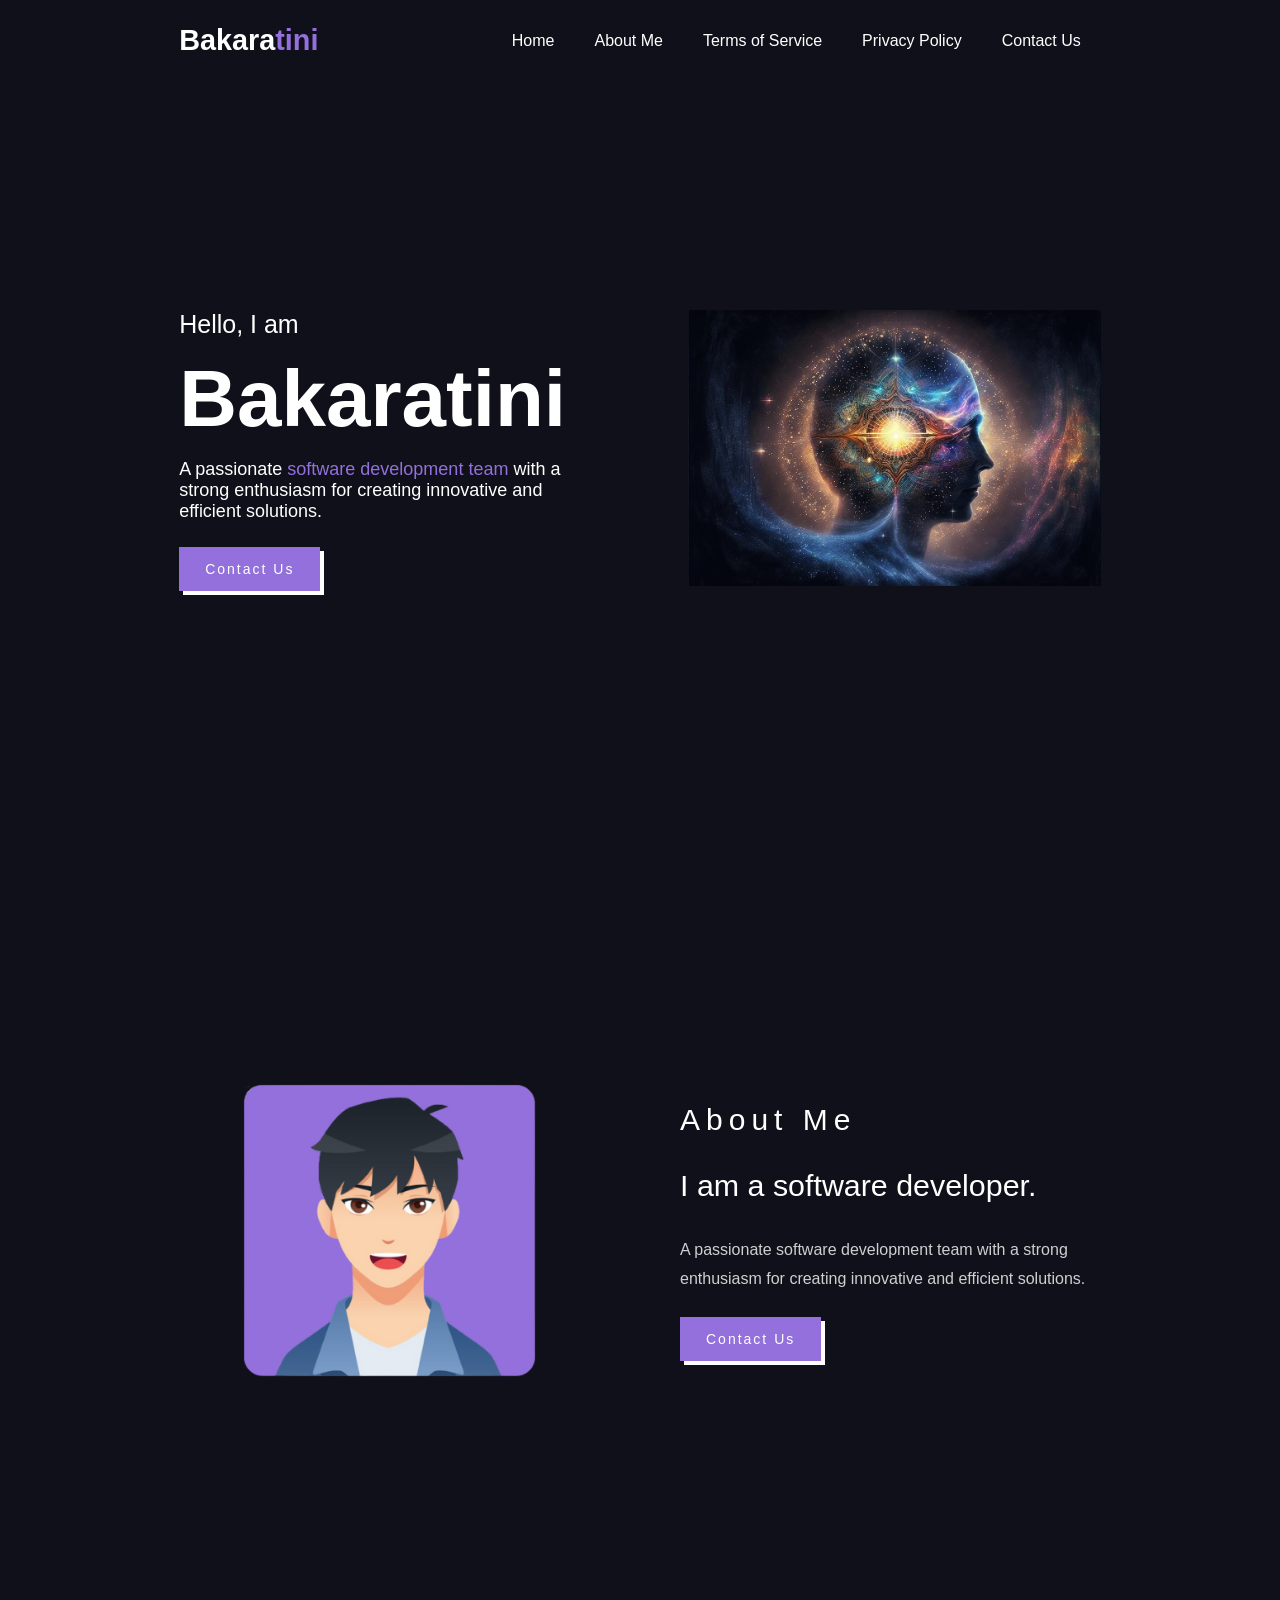
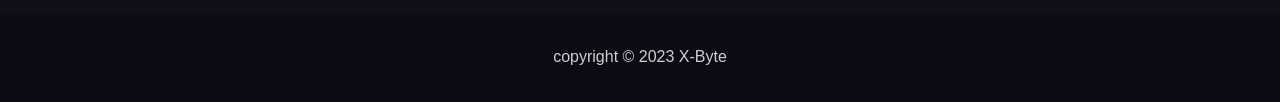
<file: index.html>
<!DOCTYPE html>
<html lang="en">

<head>
  <meta charset="UTF-8">
  <meta name="viewport" content="width=device-width, initial-scale=1.0">
  <meta property="og:title" content="Bakaratini" />
  <meta property="og:type" content="website" />
  <meta property="og:url" content="https://bakaratini.top/index.html" />
  <meta property="og:image:type" content="image/png" />
  <meta property="og:image:width" content="1200" />
  <meta property="og:image:height" content="630" />
  <meta name="twitter:card" content="summary_large_image" />
  <meta name="twitter:image:alt" content="Bakaratini">
  <meta name="twitter:title" content="Bakaratini - " />

  <!-- Icon -->
  <link type="image/png" sizes="16x16" rel="icon" href="images/anime.png">
  <!-- External CSS Link -->
  <!-- <link rel="stylesheet" type="text/css" href="assets/styles.css"> -->
  <link rel="stylesheet" type="text/css" href="css/index.css">

  <!-- Boxicons Script -->
  <link rel="stylesheet" href="https://unpkg.com/boxicons@latest/css/boxicons.min.css">

  <!-- Google Fonts Link -->
  <link rel="preconnect" href="https://fonts.googleapis.com">
  <link rel="preconnect" href="https://fonts.gstatic.com" crossorigin>
  <link href="https://fonts.googleapis.com/css2?family=Bangers&family=Kosugi+Maru&display=swap" rel="stylesheet">

  <title>Bakaratini</title>
</head>

<body>
  <!-- Start of Header -->
  <header>
    <a href="#" class="logo">Bakara<span>tini</span></a>
    <div class="bx bx-menu" id="menu-icon"></div>

    <ul class="navbar">
      <li><a href="#home">Home</a></li>
      <li><a href="#about">About Me</a></li>
      <li><a href="TermsofService.html" target="_blank">Terms of Service</a></li>
      <li><a href="privacypolicy.html" target="_blank">Privacy Policy</a></li>
      <li><a href="mailto:hsiung.wen@foxmail.com">Contact Us</a></li>
    </ul>
  </header>
  <!-- End of Header -->

  <!-- Start of Home Section -->
  <section class="home" id="home">
    <div class="home-text">
      <h5>Hello, I am</h5>
      <h1>Bakaratini</h1>
      <h6>A passionate <span>software development team</span> with a strong enthusiasm for creating innovative and efficient solutions.</h6>
      <a href="mailto:nullxw@gmaim.com" class="btn">Contact Us</a>
    </div>

    <div class="home-img">
      <img src="images/bakaratini.jpg" alt="anime">
    </div>
  </section>
  <!-- End of Home Section -->

  <!-- Start of About Section -->
  <section class="about" id="about">
    <div class="about-img">
      <img src="images/about.png" alt="anime">
    </div>

    <div class="about-text">
      <h3>About Me</h3>
      <h2>I am a software developer.</h2>
      <p>A passionate software development team with a strong enthusiasm for creating innovative and efficient solutions.</p>

      <div class="main-btn">
        <a href="mailto:nullxw@gmail.com" class="btn">Contact Us</a>
      </div>
    </div>
  </section>
  <!-- End of About Section -->

  <!-- Start of Footer Section -->
  <div class="footer">
    <p>copyright © 2023 X-Byte</p>
  </div>
  <!-- End of Footer Section -->

  <!-- JS Script Link -->
  <script src="js/script.js"></script>
</body>

</html>
</file>
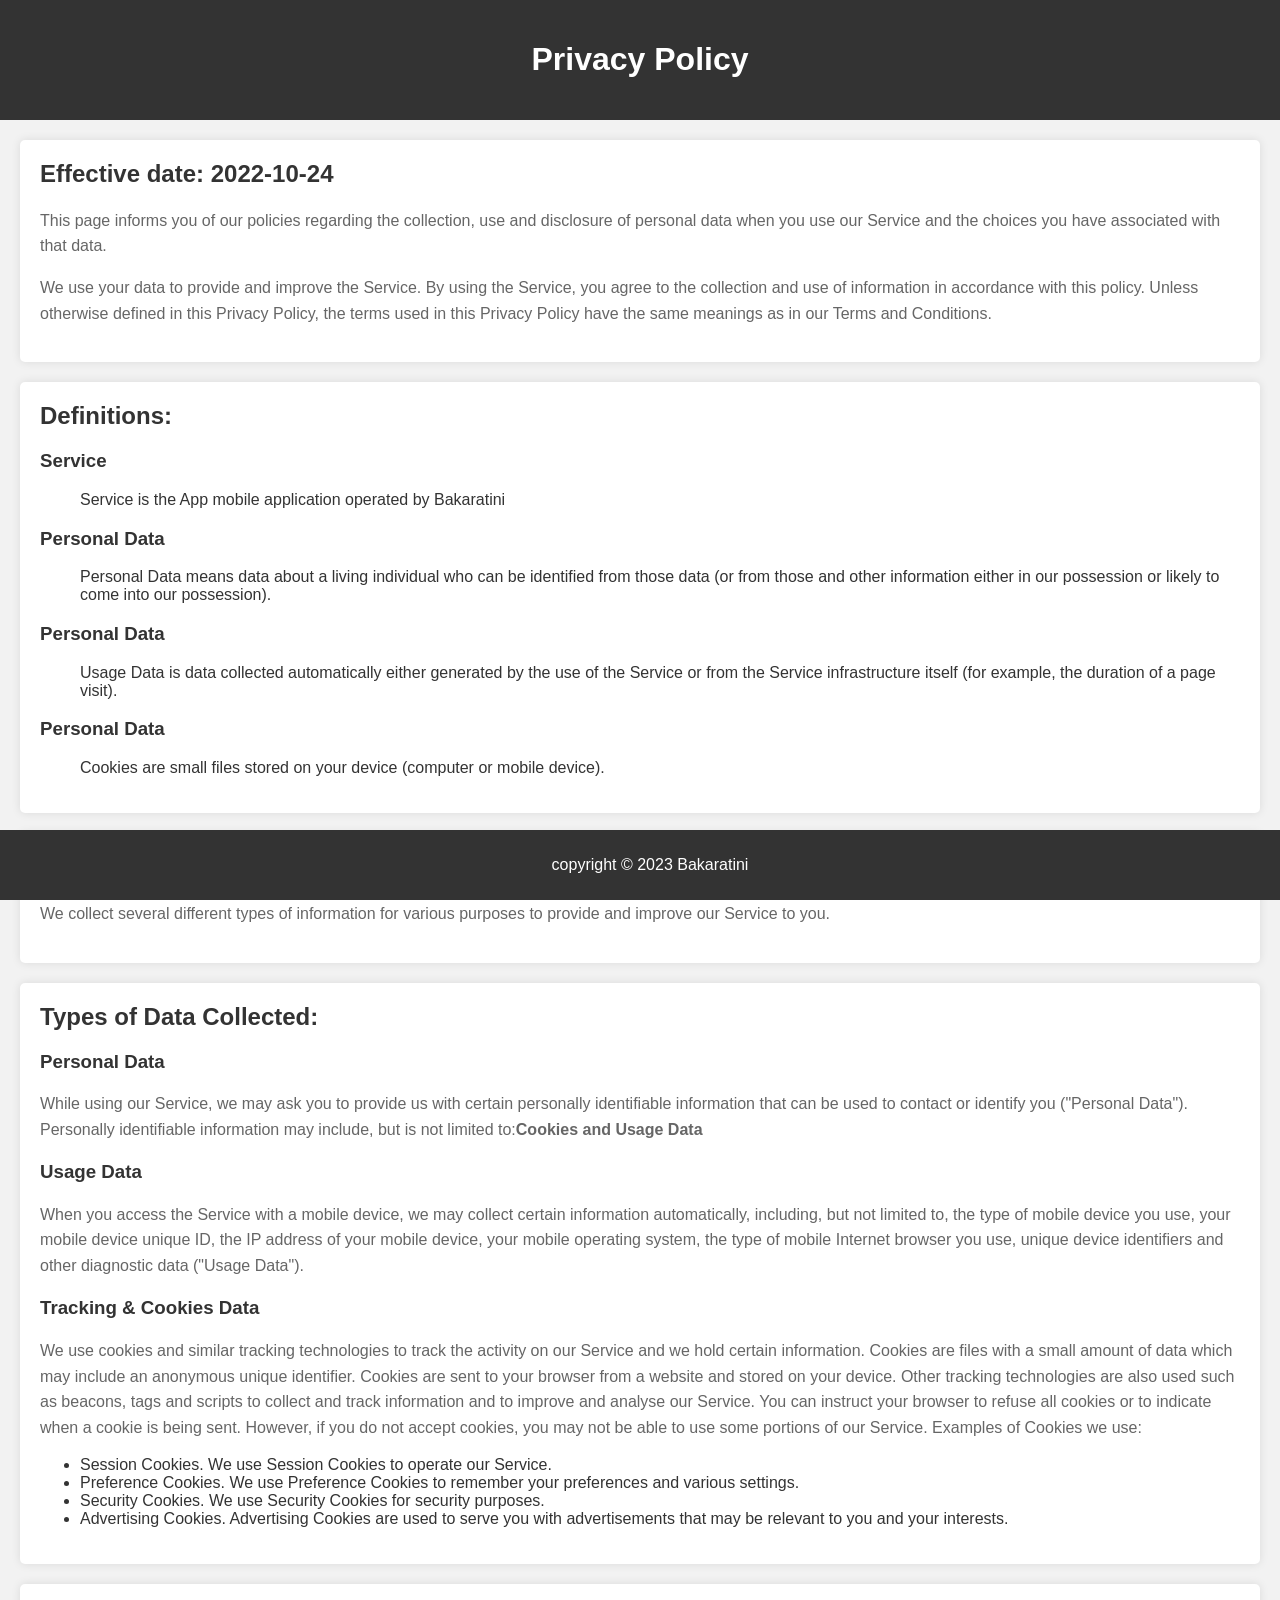
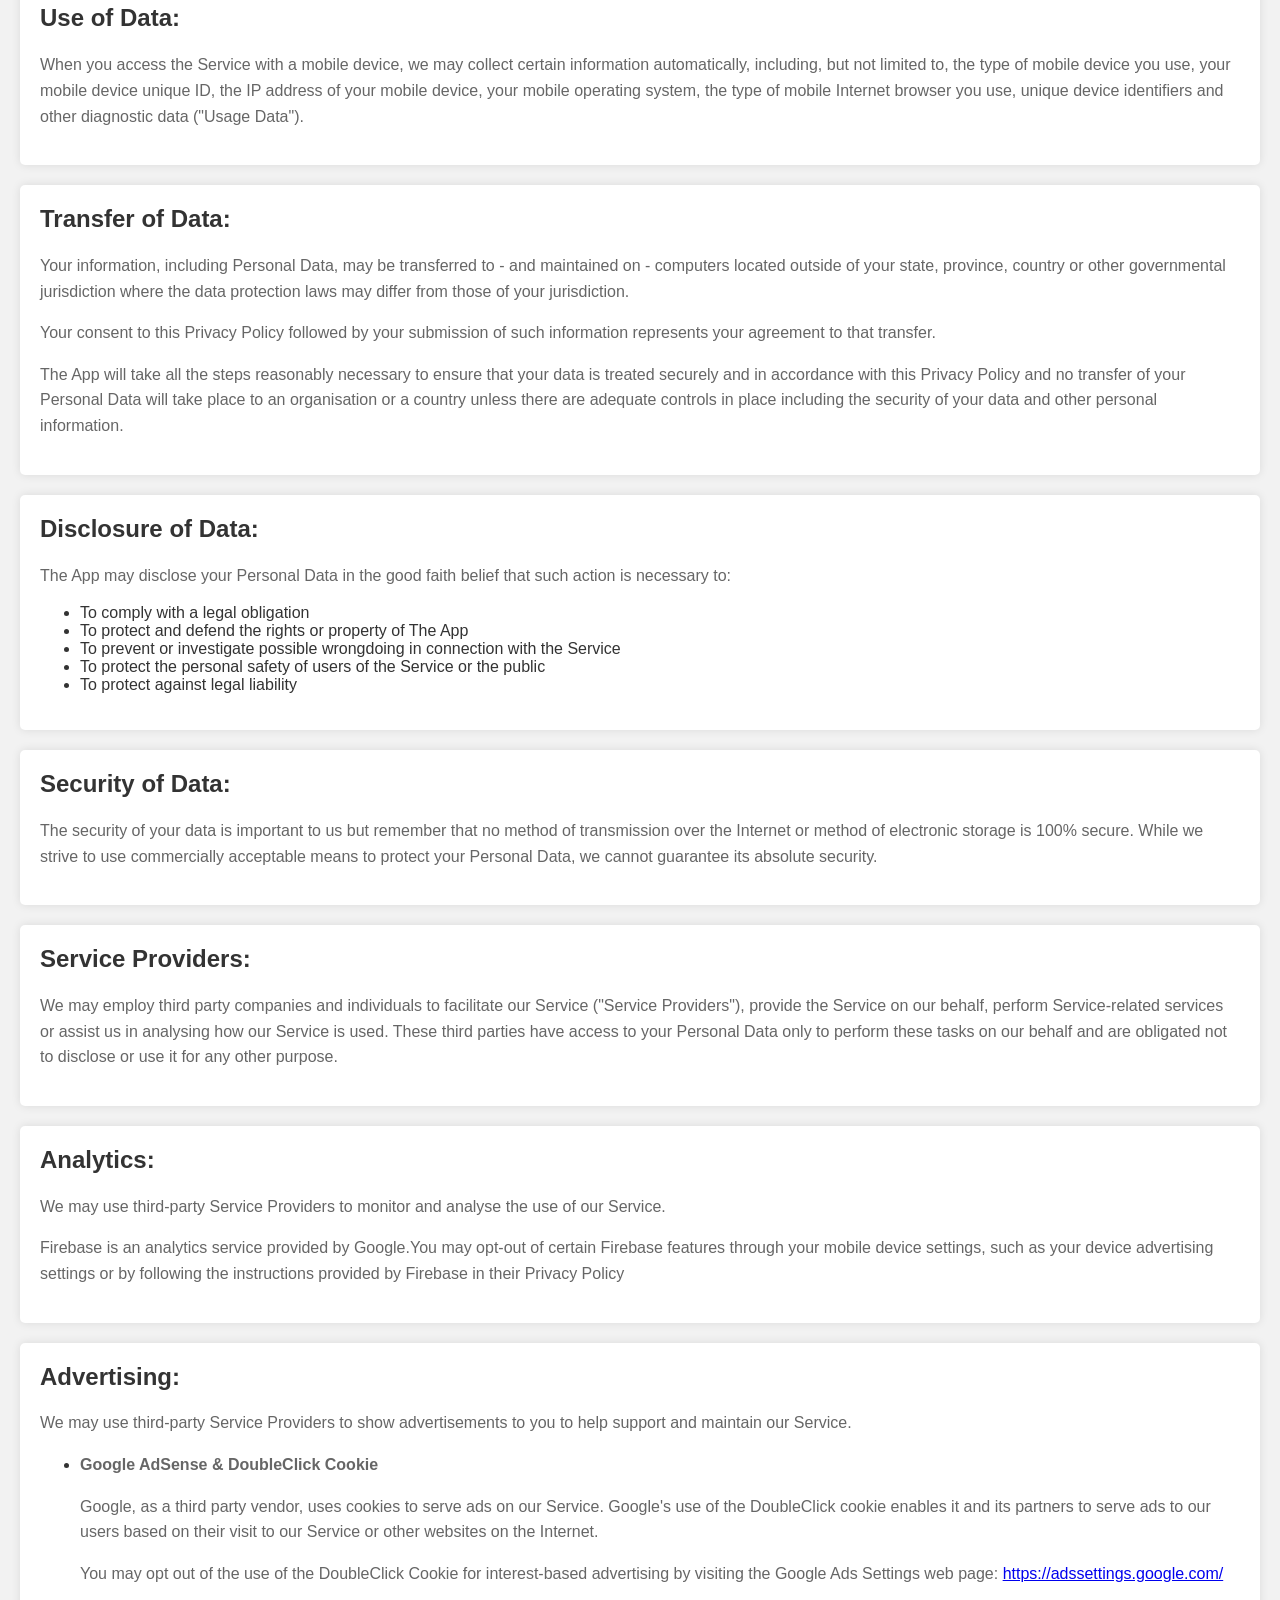
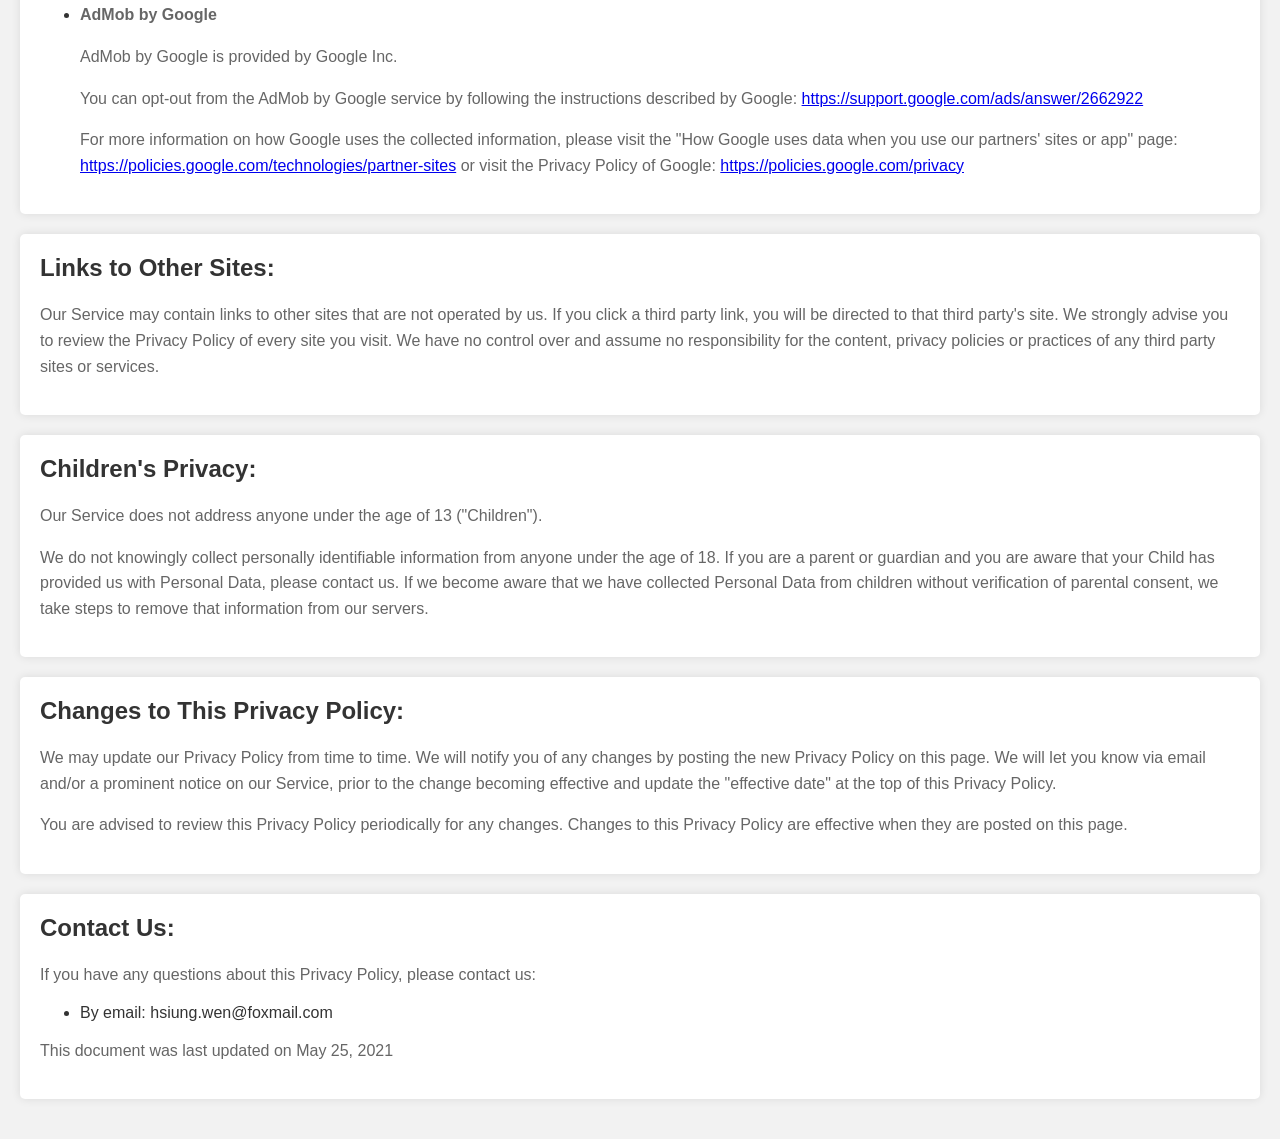
<file: privacypolicy.html>
<!DOCTYPE html>
<html lang="zh-CN">

<head>
    <meta charset="UTF-8">
    <meta name="viewport" content="width=device-width, initial-scale=1.0">
    <title>Privacy Policy</title>
    <meta name="description" content="Bakaratini Focus on mobile application app development.">
    <meta name="keywords"
        content="Bakaratini,XLocker,Barvo Clean,FileBox,App,Timeline, cool mood, download, mobile app, app development,magic,link">
    <link rel="shortcut icon" href="images/favicon.ico">
    <link rel="stylesheet" href="css/privacypolicy.css">
    <link type="image/png" sizes="16x16" rel="icon" href="images/anime.png">

</head>

<body>
    <header>
        <h1>Privacy Policy</h1>
    </header>
    <main>
        <section>
            <h2>Effective date: 2022-10-24</h2>
            <p>This page informs you of our policies regarding the collection, use and disclosure of personal data when
                you use our Service and the choices you have associated with that data.</p>
            <p>We use your data to provide and improve the Service. By using the Service, you agree to the collection
                and use of information in accordance with this policy. Unless otherwise defined in this Privacy Policy,
                the terms used in this Privacy Policy have the same meanings as in our Terms and Conditions.</p>
        </section>
        <section>
            <h2>Definitions:</h2>
            <dl>
                <dt>
                    <h3>Service</h3>
                </dt>
                <dd>Service is the App mobile application operated by Bakaratini</dd>
                <dt>
                    <h3>Personal Data</h3>
                </dt>
                <dd>Personal Data means data about a living individual who can be identified from those data (or from
                    those and other information either in our possession or likely to come into our possession).</dd>
                <dt>
                    <h3>Personal Data</h3>
                </dt>
                <dd>Usage Data is data collected automatically either generated by the use of the Service or from the
                    Service infrastructure itself (for example, the duration of a page visit).</dd>
                <dt>
                    <h3>Personal Data</h3>
                </dt>
                <dd>Cookies are small files stored on your device (computer or mobile device).</dd>
            </dl>
        </section>
        <section>
            <h2>Information Collection and Use:</h2>
            <p>We collect several different types of information for various purposes to provide and improve our Service
                to you.</p>
        </section>
        <section>
            <h2>Types of Data Collected:</h2>
            <h3>Personal Data</h3>
            <p>While using our Service, we may ask you to provide us with certain personally identifiable information
                that can be used to contact or identify you ("Personal Data"). Personally identifiable information may
                include, but is not limited to:<strong>Cookies and Usage Data</strong></p>
            <h3>Usage Data</h3>
            <p>When you access the Service with a mobile device, we may collect certain information automatically,
                including, but not limited to, the type of mobile device you use, your mobile device unique ID, the IP
                address of your mobile device, your mobile operating system, the type of mobile Internet browser you
                use, unique device identifiers and other diagnostic data ("Usage Data").</p>
            <h3>Tracking & Cookies Data</h3>
            <p>We use cookies and similar tracking technologies to track the activity on our Service and we hold certain
                information. Cookies are files with a small amount of data which may include an anonymous unique
                identifier. Cookies are sent to your browser from a website and stored on your device. Other tracking
                technologies are also used such as beacons, tags and scripts to collect and track information and to
                improve and analyse our Service. You can instruct your browser to refuse all cookies or to indicate when
                a cookie is being sent. However, if you do not accept cookies, you may not be able to use some portions
                of our Service. Examples of Cookies we use:</p>
            <ul>
                <li>Session Cookies. We use Session Cookies to operate our Service.</li>
                <li>Preference Cookies. We use Preference Cookies to remember your preferences and various settings.
                </li>
                <li>Security Cookies. We use Security Cookies for security purposes.</li>
                <li>Advertising Cookies. Advertising Cookies are used to serve you with advertisements that may be
                    relevant to you and your interests.</li>
            </ul>
        </section>
        <section>
            <h2>Use of Data:</h2>
            <p>When you access the Service with a mobile device, we may collect certain information automatically,
                including, but not limited to, the type of mobile device you use, your mobile device unique ID, the IP
                address of your mobile device, your mobile operating system, the type of mobile Internet browser you
                use, unique device identifiers and other diagnostic data ("Usage Data").</p>
        </section>
        <section>
            <h2>Transfer of Data:</h2>
            <p>Your information, including Personal Data, may be transferred to - and maintained on - computers located
                outside of your state, province, country or other governmental jurisdiction where the data protection
                laws may differ from those of your jurisdiction.</p>
            <p>Your consent to this Privacy Policy followed by your submission of such information represents your
                agreement to that transfer.</p>
            <p>The App will take all the steps reasonably necessary to ensure that your data is treated securely and in
                accordance with this Privacy Policy and no transfer of your Personal Data will take place to an
                organisation or a country unless there are adequate controls in place including the security of your
                data and other personal information.</p>
        </section>
        <section>
            <h2>Disclosure of Data:</h2>
            <p>The App may disclose your Personal Data in the good faith belief that such action is necessary to:</p>
            <ul>
                <li>To comply with a legal obligation</li>
                <li>To protect and defend the rights or property of The App</li>
                <li>To prevent or investigate possible wrongdoing in connection with the Service</li>
                <li>To protect the personal safety of users of the Service or the public</li>
                <li>To protect against legal liability</li>
            </ul>
        </section>
        <section>
            <h2>Security of Data:</h2>
            <p>The security of your data is important to us but remember that no method of transmission over the
                Internet or method of electronic storage is 100% secure. While we strive to use commercially acceptable
                means to protect your Personal Data, we cannot guarantee its absolute security.</p>
        </section>
        <section>
            <h2>Service Providers:</h2>
            <p>We may employ third party companies and individuals to facilitate our Service ("Service Providers"),
                provide the Service on our behalf, perform Service-related services or assist us in analysing how our
                Service is used. These third parties have access to your Personal Data only to perform these tasks on
                our behalf and are obligated not to disclose or use it for any other purpose.</p>
        </section>
        <section>
            <h2>Analytics:</h2>
            <p>We may use third-party Service Providers to monitor and analyse the use of our Service.</p>
            <p>Firebase is an analytics service provided by Google.You may opt-out of certain Firebase features through
                your mobile device settings, such as your device advertising settings or by following the instructions
                provided by Firebase in their Privacy Policy</p>
        </section>
        <section>
            <h2>Advertising:</h2>
            <p>We may use third-party Service Providers to show advertisements to you to help support and maintain our
                Service.</p>
            <ul>
                <li>
                    <p><strong>Google AdSense &amp; DoubleClick Cookie</strong></p>
                    <p>Google, as a third party vendor, uses cookies to serve ads on our Service. Google's use of the
                        DoubleClick cookie enables it and its partners to serve ads to our users based on their visit to
                        our Service or other websites on the Internet.</p>
                    <p>You may opt out of the use of the DoubleClick Cookie for interest-based advertising by visiting
                        the Google Ads Settings web page: <a href="https://adssettings.google.com/"
                            rel="external nofollow noopener" target="_blank">https://adssettings.google.com/</a></p>
                </li>
                <li>
                    <p><strong>AdMob by Google</strong></p>
                    <p>AdMob by Google is provided by Google Inc.</p>
                    <p>You can opt-out from the AdMob by Google service by following the instructions described by
                        Google: <a href="https://support.google.com/ads/answer/2662922" rel="external nofollow noopener"
                            target="_blank">https://support.google.com/ads/answer/2662922</a></p>
                    <p>For more information on how Google uses the collected information, please visit the &quot;How
                        Google uses data when you use our partners' sites or app&quot; page: <a
                            href="https://policies.google.com/technologies/partner-sites"
                            rel="external nofollow noopener"
                            target="_blank">https://policies.google.com/technologies/partner-sites</a> or visit the
                        Privacy Policy of Google: <a href="https://policies.google.com/privacy"
                            rel="external nofollow noopener" target="_blank">https://policies.google.com/privacy</a></p>
                </li>
            </ul>
        </section>
        <section>
            <h2>Links to Other Sites:</h2>
            <p>Our Service may contain links to other sites that are not operated by us. If you click a third party
                link, you will be directed to that third party's site. We strongly advise you to review the Privacy
                Policy of every site you visit. We have no control over and assume no responsibility for the content,
                privacy policies or practices of any third party sites or services.</p>
        </section>
        <section>
            <h2>Children's Privacy:</h2>
            <p>Our Service does not address anyone under the age of 13 ("Children").</p>
            <p>We do not knowingly collect personally identifiable information from anyone under the age of 18. If you
                are a parent or guardian and you are aware that your Child has provided us with Personal Data, please
                contact us. If we become aware that we have collected Personal Data from children without verification
                of parental consent, we take steps to remove that information from our servers.</p>
        </section>
        <section>
            <h2>Changes to This Privacy Policy:</h2>
            <p>We may update our Privacy Policy from time to time. We will notify you of any changes by posting the new
                Privacy Policy on this page. We will let you know via email and/or a prominent notice on our Service,
                prior to the change becoming effective and update the "effective date" at the top of this Privacy
                Policy.</p>
            <p>You are advised to review this Privacy Policy periodically for any changes. Changes to this Privacy
                Policy are effective when they are posted on this page.</p>
        </section>
        <section>
            <h2>Contact Us:</h2>
            <p>If you have any questions about this Privacy Policy, please contact us: </p>
            <ul>
                <li>By email: hsiung.wen@foxmail.com</li>
            </ul>
            <p>This document was last updated on May 25, 2021</p>
        </section>
    </main>
    <footer>
        <p>copyright © 2023 Bakaratini</p>
    </footer>
</body>

</html>
</file>
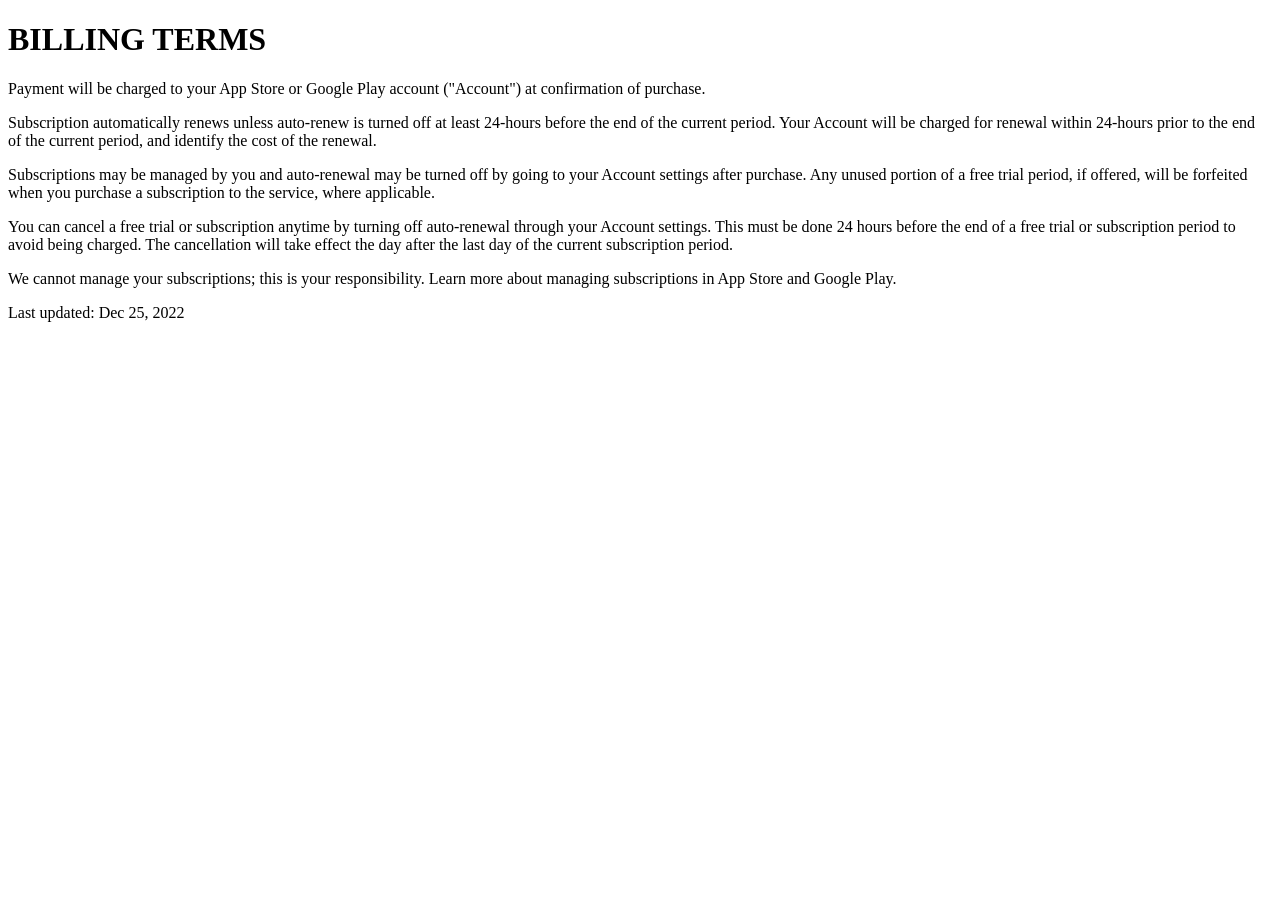
<file: terms.html>
<!DOCTYPE html>
<html lang="en">
<head>
    <meta charset="UTF-8">
    <meta name="viewport" content="width=device-width, initial-scale=1.0">
    <title>BILLING TERMS</title>
</head>
<body>
    <h1>BILLING TERMS</h1>
    <p>Payment will be charged to your App Store or Google Play account ("Account") at confirmation of purchase.</p>
    <p>Subscription automatically renews unless auto-renew is turned off at least 24-hours before the end of the current period. Your Account will be charged for renewal within 24-hours prior to the end of the current period, and identify the cost of the renewal.</p>
    <p>Subscriptions may be managed by you and auto-renewal may be turned off by going to your Account settings after purchase. Any unused portion of a free trial period, if offered, will be forfeited when you purchase a subscription to the service, where applicable.</p>
    <p>You can cancel a free trial or subscription anytime by turning off auto-renewal through your Account settings. This must be done 24 hours before the end of a free trial or subscription period to avoid being charged. The cancellation will take effect the day after the last day of the current subscription period.</p>    
    <p>We cannot manage your subscriptions; this is your responsibility. Learn more about managing subscriptions in App Store and Google Play.</p>
    <p>Last updated: Dec 25, 2022</p>
</body>
</html>
</file>
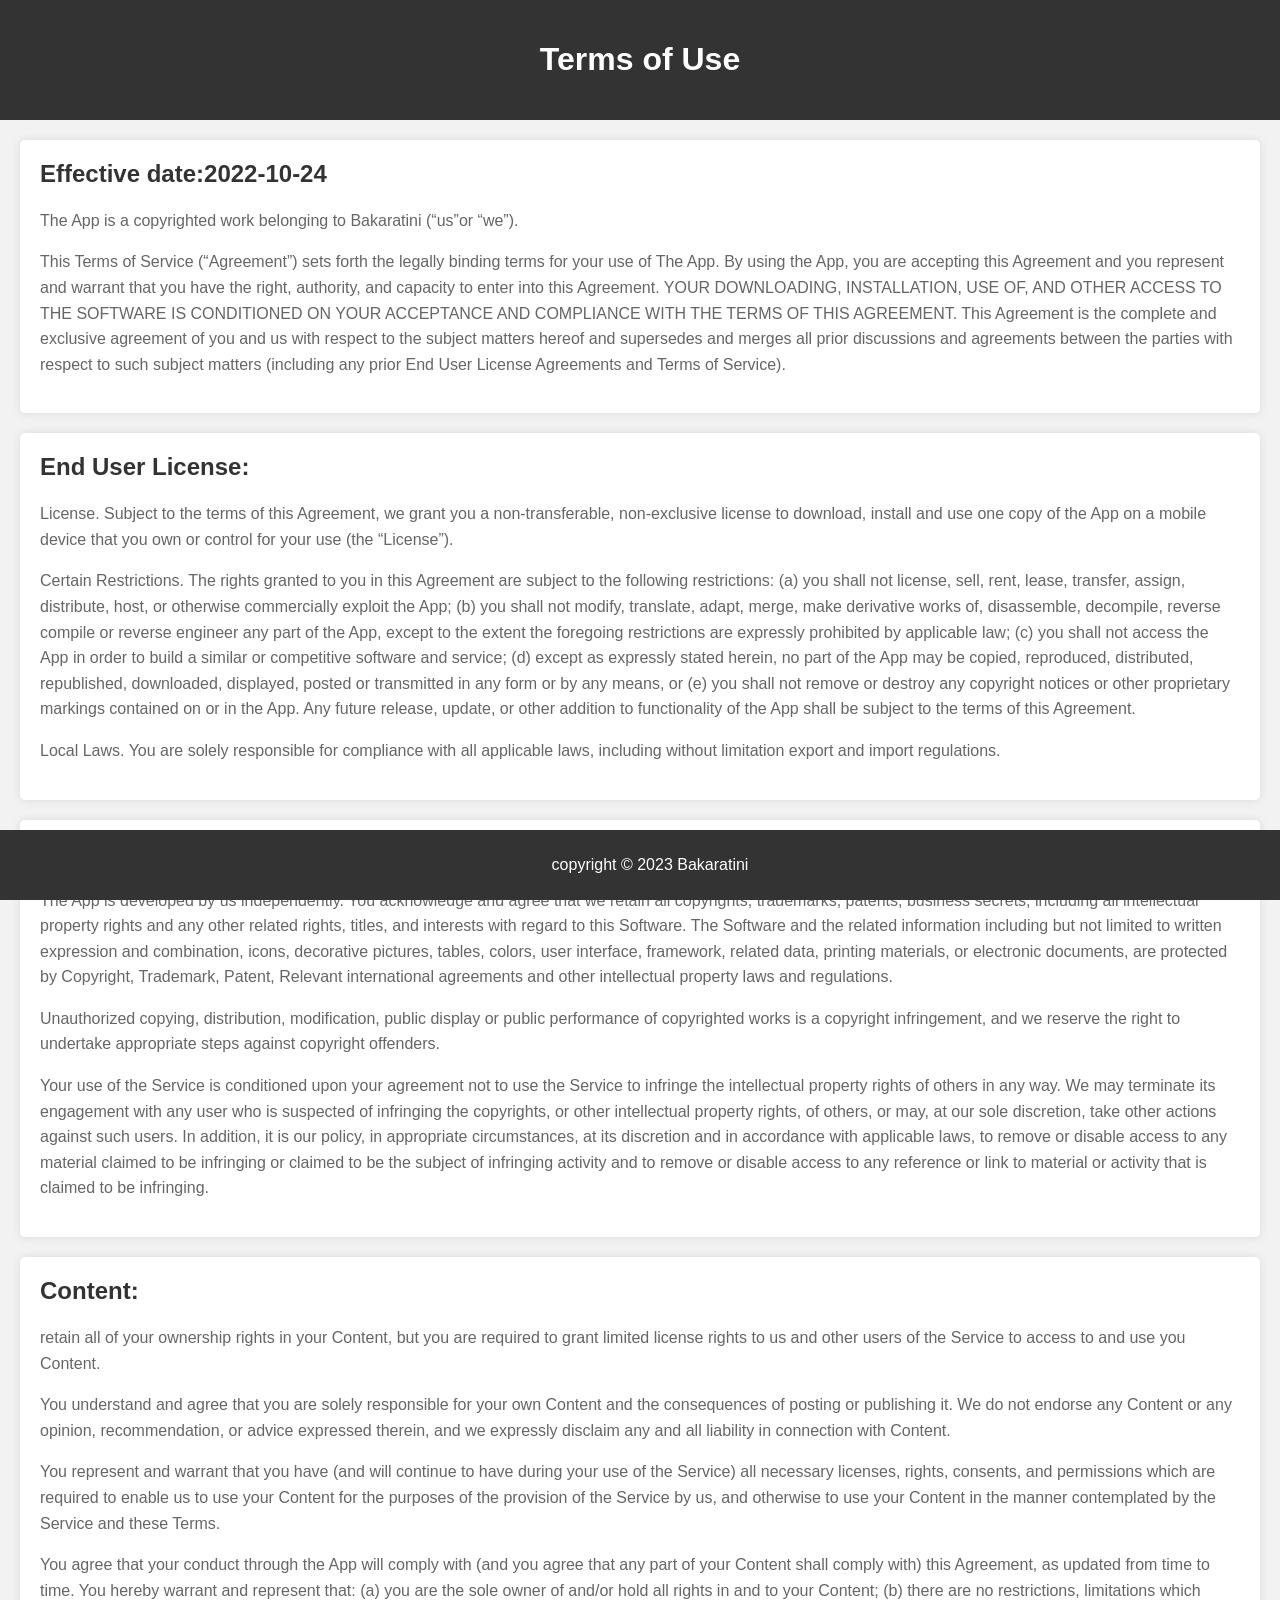
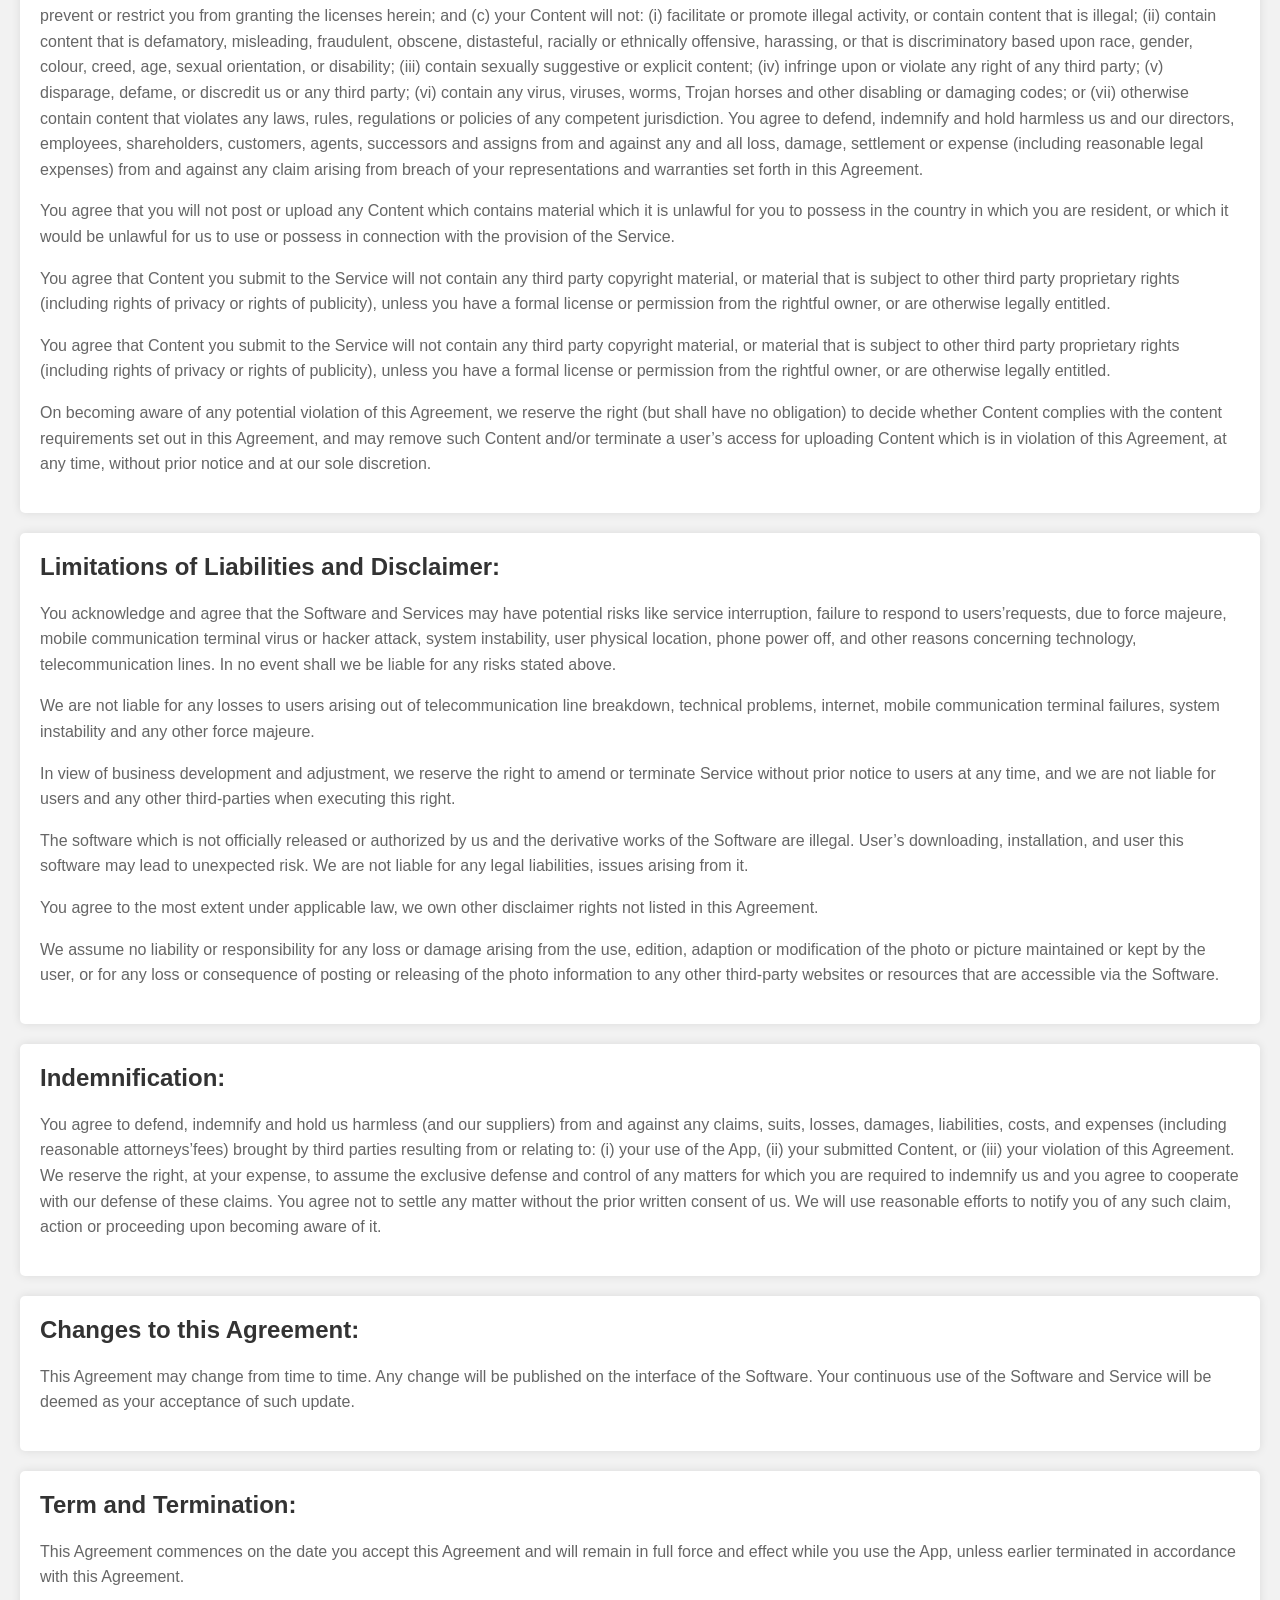
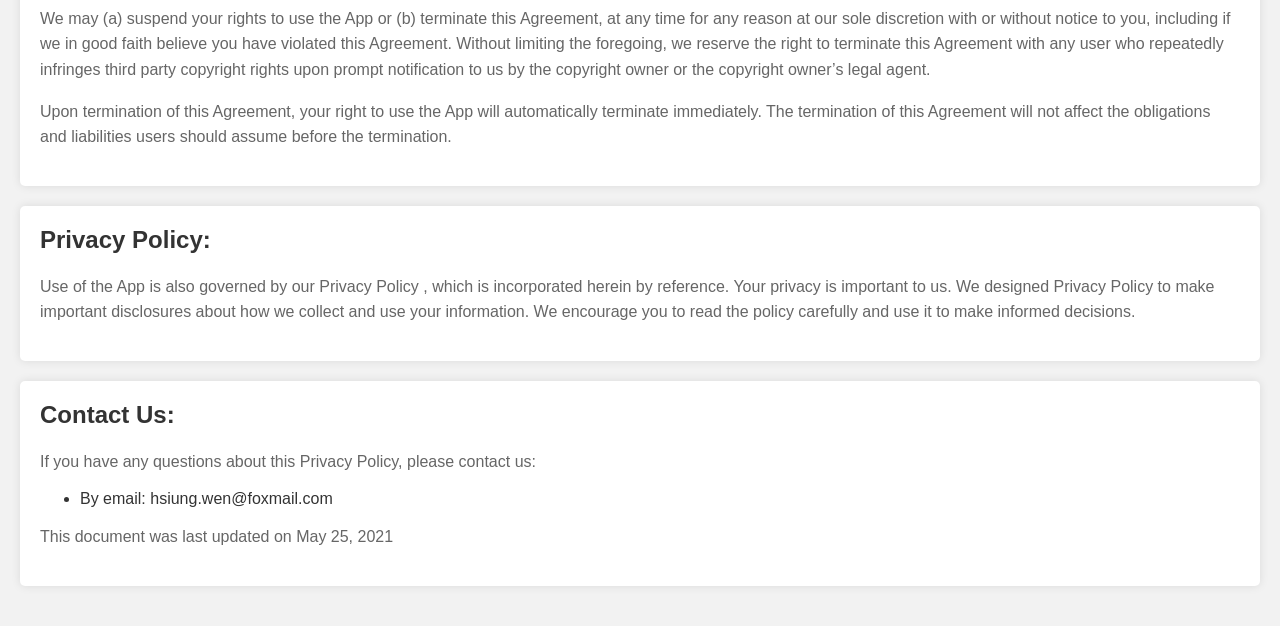
<file: TermsofService.html>
<!DOCTYPE html>
<html lang="zh-CN">

<head>
    <meta charset="UTF-8">
    <meta name="viewport" content="width=device-width, initial-scale=1.0">
    <title>Terms of Use</title>
    <meta name="description" content="Bakaratini Focus on mobile application app development.">
    <meta name="keywords"
        content="Bakaratini,XLocker,Barvo Clean,FileBox,App,Timeline, cool mood, download, mobile app, app development,magic,link">
    <link rel="shortcut icon" href="images/favicon.ico">
    <link rel="stylesheet" href="css/TermsofService.css">
    <link type="image/png" sizes="16x16" rel="icon" href="images/anime.png">

</head>

<body>
    <header>
        <h1>Terms of Use</h1>
    </header>
    <main>
        <section>
            <h2>Effective date:2022-10-24</h2>
            <p>The App is a copyrighted work belonging to Bakaratini (“us”or “we”).</p>
            <p>This Terms of Service (“Agreement”) sets forth the legally binding terms for your use of The App. By
                using the App, you are accepting this Agreement and you represent and warrant that you have the right,
                authority, and capacity to enter into this Agreement. YOUR DOWNLOADING, INSTALLATION, USE OF, AND OTHER
                ACCESS TO THE SOFTWARE IS CONDITIONED ON YOUR ACCEPTANCE AND COMPLIANCE WITH THE TERMS OF THIS
                AGREEMENT. This Agreement is the complete and exclusive agreement of you and us with respect to the
                subject matters hereof and supersedes and merges all prior discussions and agreements between the
                parties with respect to such subject matters (including any prior End User License Agreements and Terms
                of Service).</p>
        </section>
        <section>
            <h2>End User License:</h2>
            <p>License. Subject to the terms of this Agreement, we grant you a non-transferable, non-exclusive license
                to download, install and use one copy of the App on a mobile device that you own or control for your use
                (the “License”).</p>
            <p>Certain Restrictions. The rights granted to you in this Agreement are subject to the following
                restrictions: (a) you shall not license, sell, rent, lease, transfer, assign, distribute, host, or
                otherwise commercially exploit the App; (b) you shall not modify, translate, adapt, merge, make
                derivative works of, disassemble, decompile, reverse compile or reverse engineer any part of the App,
                except to the extent the foregoing restrictions are expressly prohibited by applicable law; (c) you
                shall not access the App in order to build a similar or competitive software and service; (d) except as
                expressly stated herein, no part of the App may be copied, reproduced, distributed, republished,
                downloaded, displayed, posted or transmitted in any form or by any means, or (e) you shall not remove or
                destroy any copyright notices or other proprietary markings contained on or in the App. Any future
                release, update, or other addition to functionality of the App shall be subject to the terms of this
                Agreement.</p>
            <p>Local Laws. You are solely responsible for compliance with all applicable laws, including without
                limitation export and import regulations.</p>
        </section>
        <section>
            <h2>Intellectual Property Policy:</h2>
            <p>The App is developed by us independently. You acknowledge and agree that we retain all copyrights,
                trademarks, patents, business secrets, including all intellectual property rights and any other related
                rights, titles, and interests with regard to this Software. The Software and the related information
                including but not limited to written expression and combination, icons, decorative pictures, tables,
                colors, user interface, framework, related data, printing materials, or electronic documents, are
                protected by Copyright, Trademark, Patent, Relevant international agreements and other intellectual
                property laws and regulations.</p>
            <p>Unauthorized copying, distribution, modification, public display or public performance of copyrighted
                works is a copyright infringement, and we reserve the right to undertake appropriate steps against
                copyright offenders.</p>
            <p>Your use of the Service is conditioned upon your agreement not to use the Service to infringe the
                intellectual property rights of others in any way. We may terminate its engagement with any user who is
                suspected of infringing the copyrights, or other intellectual property rights, of others, or may, at our
                sole discretion, take other actions against such users. In addition, it is our policy, in appropriate
                circumstances, at its discretion and in accordance with applicable laws, to remove or disable access to
                any material claimed to be infringing or claimed to be the subject of infringing activity and to remove
                or disable access to any reference or link to material or activity that is claimed to be infringing.</p>
        </section>
        <section>
            <h2>Content:</h2>
            <p>retain all of your ownership rights in your Content, but you are required to grant limited license rights
                to us and other users of the Service to access to and use you Content.</p>
            <p>You understand and agree that you are solely responsible for your own Content and the consequences of
                posting or publishing it. We do not endorse any Content or any opinion, recommendation, or advice
                expressed therein, and we expressly disclaim any and all liability in connection with Content.</p>
            <p>You represent and warrant that you have (and will continue to have during your use of the Service) all
                necessary licenses, rights, consents, and permissions which are required to enable us to use your
                Content for the purposes of the provision of the Service by us, and otherwise to use your Content in the
                manner contemplated by the Service and these Terms.</p>
            <p>You agree that your conduct through the App will comply with (and you agree that any part of your Content
                shall comply with) this Agreement, as updated from time to time. You hereby warrant and represent that:
                (a) you are the sole owner of and/or hold all rights in and to your Content; (b) there are no
                restrictions, limitations which prevent or restrict you from granting the licenses herein; and (c) your
                Content will not: (i) facilitate or promote illegal activity, or contain content that is illegal; (ii)
                contain content that is defamatory, misleading, fraudulent, obscene, distasteful, racially or ethnically
                offensive, harassing, or that is discriminatory based upon race, gender, colour, creed, age, sexual
                orientation, or disability; (iii) contain sexually suggestive or explicit content; (iv) infringe upon or
                violate any right of any third party; (v) disparage, defame, or discredit us or any third party; (vi)
                contain any virus, viruses, worms, Trojan horses and other disabling or damaging codes; or (vii)
                otherwise contain content that violates any laws, rules, regulations or policies of any competent
                jurisdiction. You agree to defend, indemnify and hold harmless us and our directors, employees,
                shareholders, customers, agents, successors and assigns from and against any and all loss, damage,
                settlement or expense (including reasonable legal expenses) from and against any claim arising from
                breach of your representations and warranties set forth in this Agreement.</p>
            <p>You agree that you will not post or upload any Content which contains material which it is unlawful for
                you to possess in the country in which you are resident, or which it would be unlawful for us to use or
                possess in connection with the provision of the Service.</p>
            <p>You agree that Content you submit to the Service will not contain any third party copyright material, or
                material that is subject to other third party proprietary rights (including rights of privacy or rights
                of publicity), unless you have a formal license or permission from the rightful owner, or are otherwise
                legally entitled.</p>
            <p>You agree that Content you submit to the Service will not contain any third party copyright material, or
                material that is subject to other third party proprietary rights (including rights of privacy or rights
                of publicity), unless you have a formal license or permission from the rightful owner, or are otherwise
                legally entitled.</p>
            <p>On becoming aware of any potential violation of this Agreement, we reserve the right (but shall have no
                obligation) to decide whether Content complies with the content requirements set out in this Agreement,
                and may remove such Content and/or terminate a user’s access for uploading Content which is in violation
                of this Agreement, at any time, without prior notice and at our sole discretion.</p>
        </section>
        <section>
            <h2>Limitations of Liabilities and Disclaimer:</h2>
            <p>You acknowledge and agree that the Software and Services may have potential risks like service
                interruption, failure to respond to users’requests, due to force majeure, mobile communication terminal
                virus or hacker attack, system instability, user physical location, phone power off, and other reasons
                concerning technology, telecommunication lines. In no event shall we be liable for any risks stated
                above.</p>
            <p>We are not liable for any losses to users arising out of telecommunication line breakdown, technical
                problems, internet, mobile communication terminal failures, system instability and any other force
                majeure.</p>
            <p>In view of business development and adjustment, we reserve the right to amend or terminate Service
                without prior notice to users at any time, and we are not liable for users and any other third-parties
                when executing this right.</p>
            <p>The software which is not officially released or authorized by us and the derivative works of the
                Software are illegal. User’s downloading, installation, and user this software may lead to unexpected
                risk. We are not liable for any legal liabilities, issues arising from it.</p>
            <p>You agree to the most extent under applicable law, we own other disclaimer rights not listed in this
                Agreement.</p>
            <p>We assume no liability or responsibility for any loss or damage arising from the use, edition, adaption
                or modification of the photo or picture maintained or kept by the user, or for any loss or consequence
                of posting or releasing of the photo information to any other third-party websites or resources that are
                accessible via the Software.</p>
        </section>
        <section>
            <h2>Indemnification:</h2>
            <p>You agree to defend, indemnify and hold us harmless (and our suppliers) from and against any claims,
                suits, losses, damages, liabilities, costs, and expenses (including reasonable attorneys’fees) brought
                by third parties resulting from or relating to: (i) your use of the App, (ii) your submitted Content, or
                (iii) your violation of this Agreement. We reserve the right, at your expense, to assume the exclusive
                defense and control of any matters for which you are required to indemnify us and you agree to cooperate
                with our defense of these claims. You agree not to settle any matter without the prior written consent
                of us. We will use reasonable efforts to notify you of any such claim, action or proceeding upon
                becoming aware of it.</p>
        </section>
        <section>
            <h2>Changes to this Agreement:</h2>
            <p>This Agreement may change from time to time. Any change will be published on the interface of the
                Software. Your continuous use of the Software and Service will be deemed as your acceptance of such
                update.</p>
        </section>
        <section>
            <h2>Term and Termination:</h2>
            <p>This Agreement commences on the date you accept this Agreement and will remain in full force and effect
                while you use the App, unless earlier terminated in accordance with this Agreement.</p>
            <p>We may (a) suspend your rights to use the App or (b) terminate this Agreement, at any time for any reason
                at our sole discretion with or without notice to you, including if we in good faith believe you have
                violated this Agreement. Without limiting the foregoing, we reserve the right to terminate this
                Agreement with any user who repeatedly infringes third party copyright rights upon prompt notification
                to us by the copyright owner or the copyright owner’s legal agent.</p>
            <p>Upon termination of this Agreement, your right to use the App will automatically terminate immediately.
                The termination of this Agreement will not affect the obligations and liabilities users should assume
                before the termination.</p>
        </section>
        <section>
            <h2>Privacy Policy:</h2>
            <p>Use of the App is also governed by our Privacy Policy , which is incorporated herein by reference. Your
                privacy is important to us. We designed Privacy Policy to make important disclosures about how we
                collect and use your information. We encourage you to read the policy carefully and use it to make
                informed decisions.</p>
        </section>
        <section>
            <h2>Contact Us:</h2>
            <p>If you have any questions about this Privacy Policy, please contact us: </p>
            <ul>
                <li>By email: hsiung.wen@foxmail.com</li>
            </ul>
            <p>This document was last updated on May 25, 2021</p>
        </section>
    </main>
    <footer>
        <p>copyright © 2023 Bakaratini</p>
    </footer>
</body>

</html>
</file>
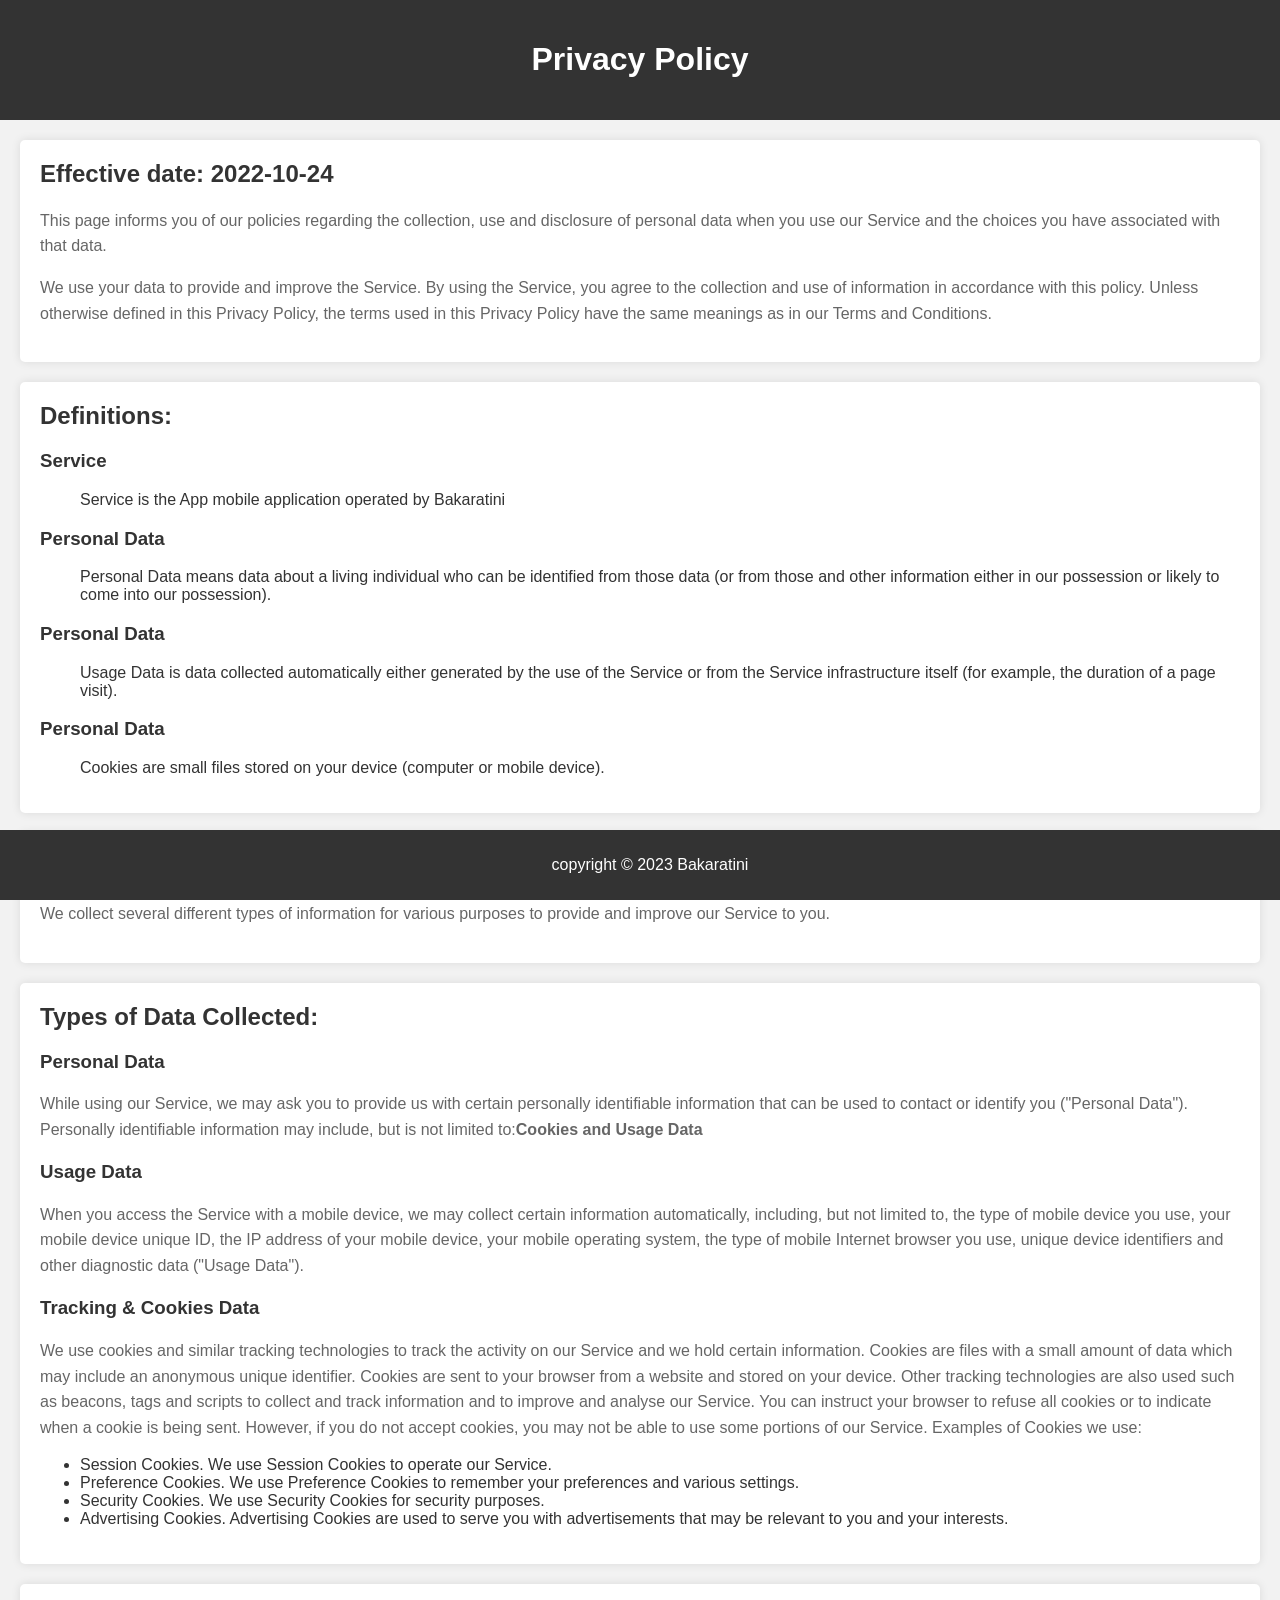
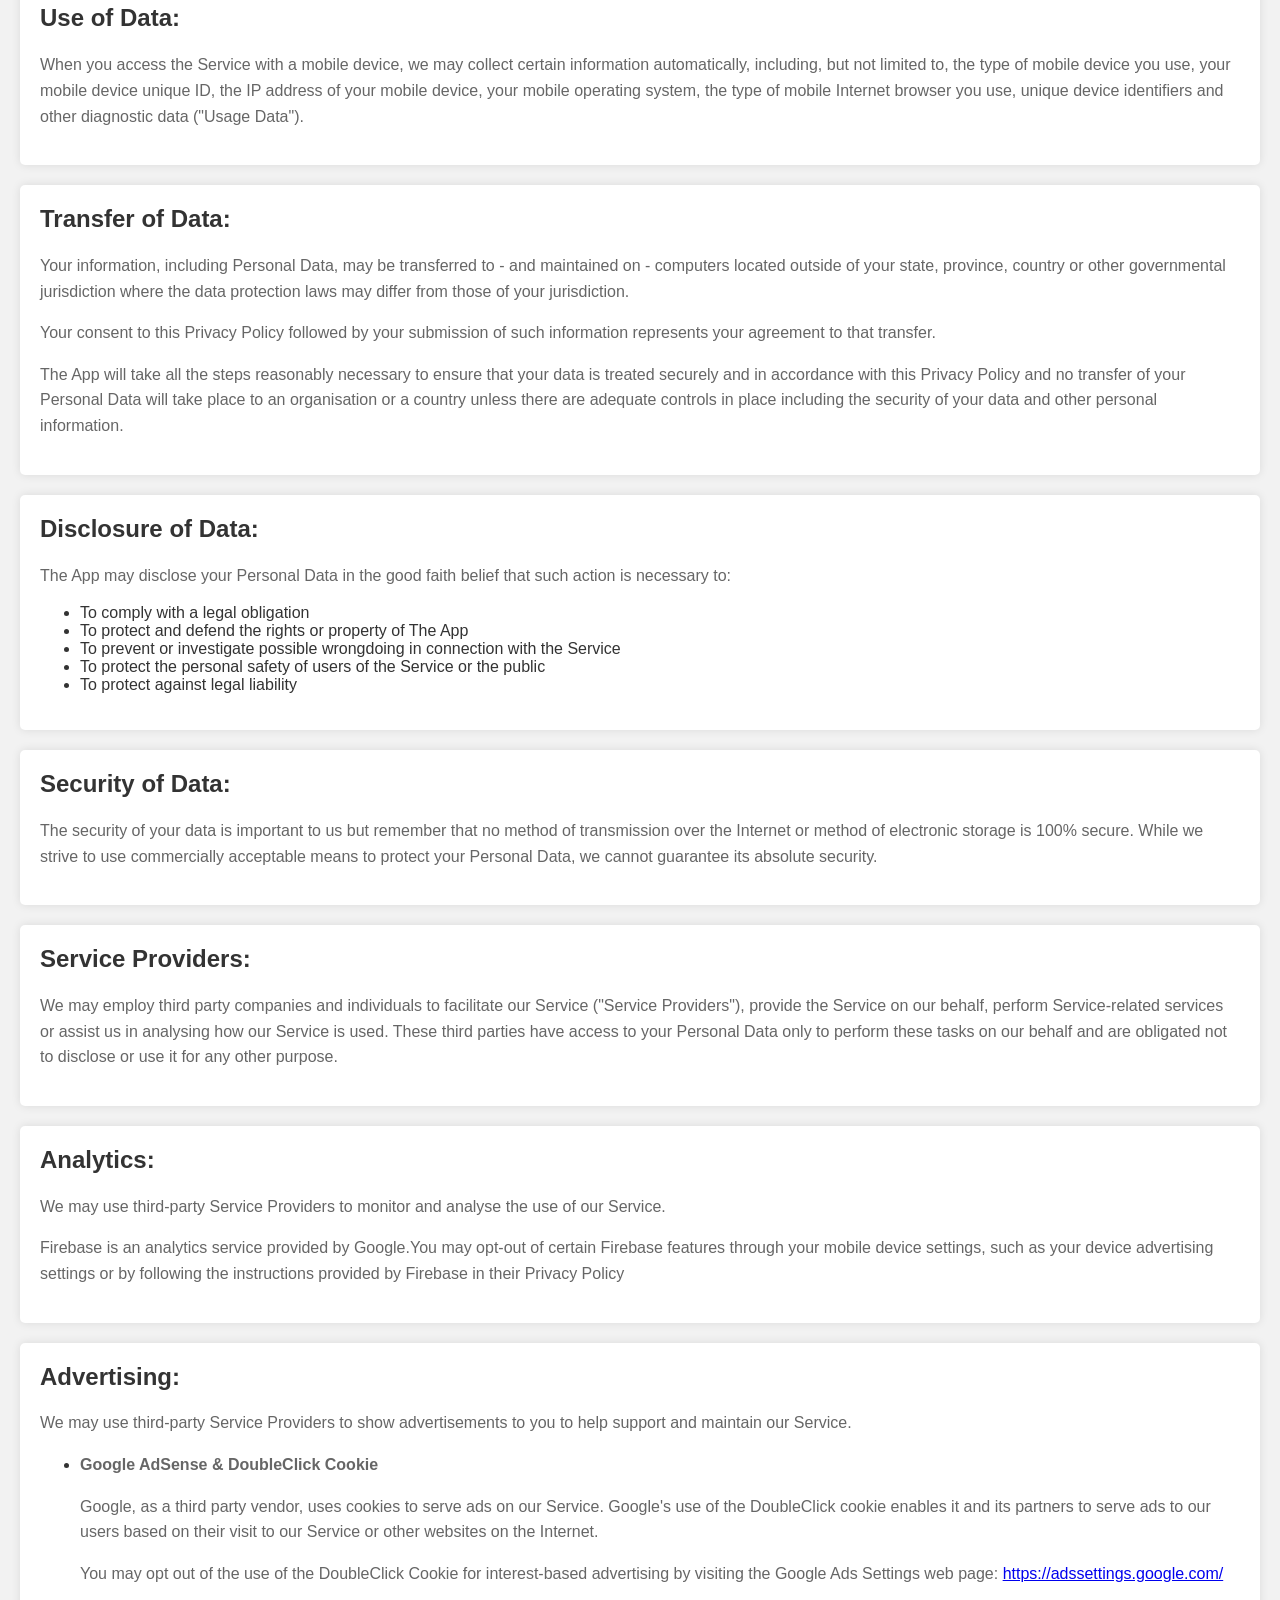
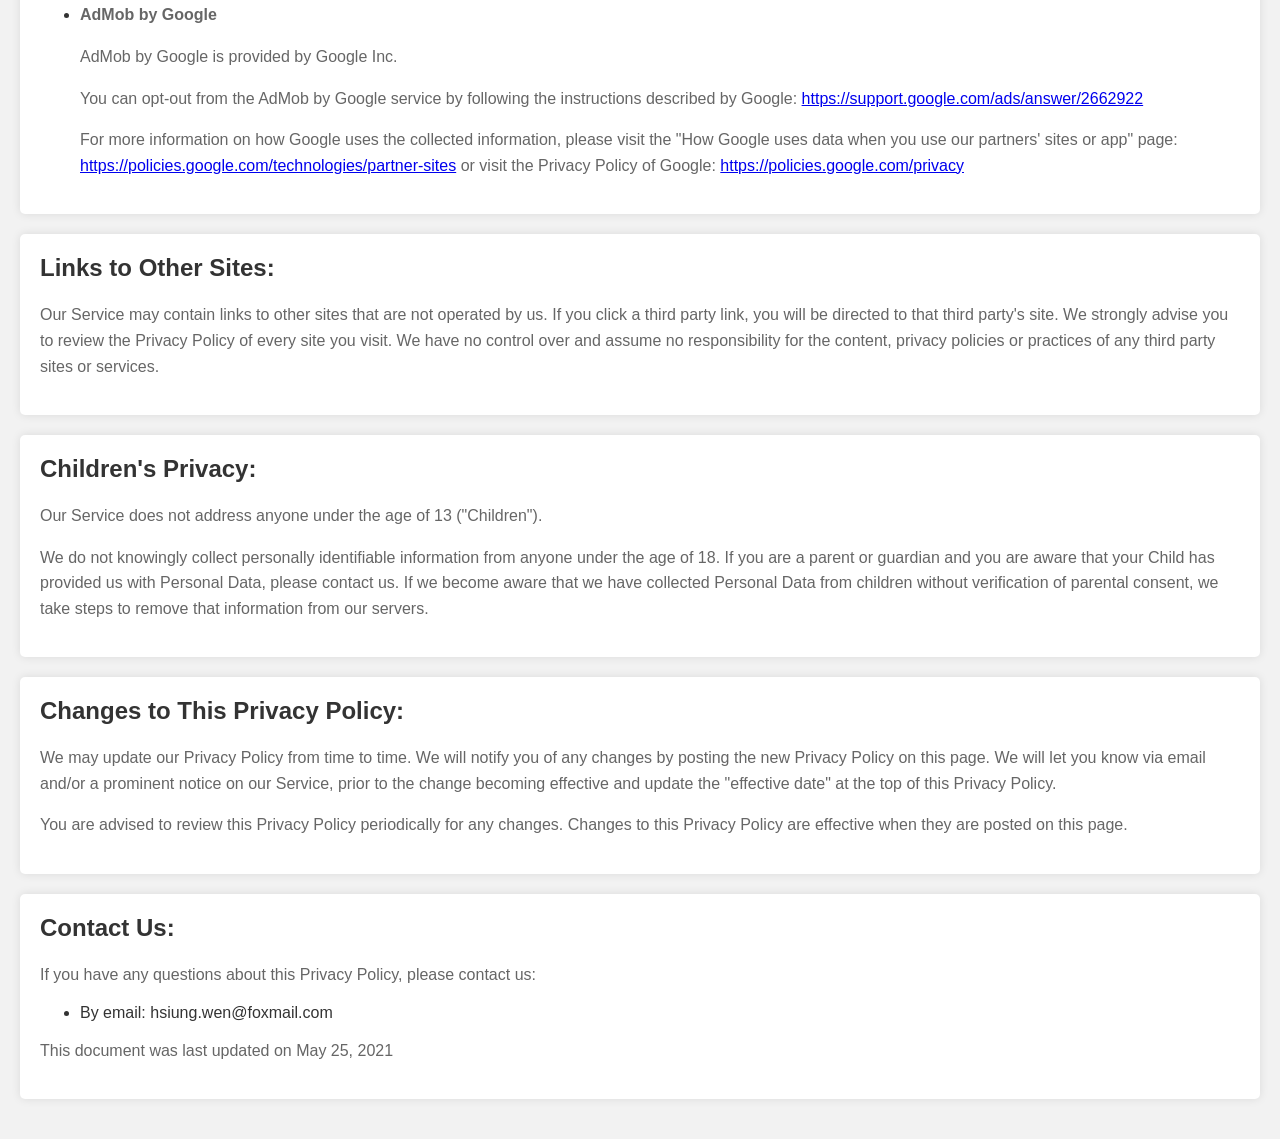
<file: html/privacypolicy.html>
<!DOCTYPE html>
<html lang="zh-CN">
<head>
    <meta charset="UTF-8">
    <meta name="viewport" content="width=device-width, initial-scale=1.0">
    <title>Privacy Policy</title>
    <meta name="description" content="Bakaratini Focus on mobile application app development.">
    <meta name="keywords" content="Bakaratini,XLocker,Barvo Clean,FileBox,App,Timeline, cool mood, download, mobile app, app development,magic,link">
    <link rel="shortcut icon" href="./images/favicon.ico">
    <link rel="stylesheet" href="../css/privacypolicy.css">
</head>
<body>
    <header>
        <h1>Privacy Policy</h1>
    </header>
    <main>
        <section>
            <h2>Effective date: 2022-10-24</h2>
            <p>This page informs you of our policies regarding the collection, use and disclosure of personal data when you use our Service and the choices you have associated with that data.</p>
            <p>We use your data to provide and improve the Service. By using the Service, you agree to the collection and use of information in accordance with this policy. Unless otherwise defined in this Privacy Policy, the terms used in this Privacy Policy have the same meanings as in our Terms and Conditions.</p>
        </section>
        <section>
            <h2>Definitions:</h2>
            <dl>
                <dt><h3>Service</h3></dt>
                <dd>Service is the App mobile application operated by Bakaratini</dd>
                <dt><h3>Personal Data</h3></dt>
                <dd>Personal Data means data about a living individual who can be identified from those data (or from those and other information either in our possession or likely to come into our possession).</dd>
                <dt><h3>Personal Data</h3></dt>
                <dd>Usage Data is data collected automatically either generated by the use of the Service or from the Service infrastructure itself (for example, the duration of a page visit).</dd>
                <dt><h3>Personal Data</h3></dt>
                <dd>Cookies are small files stored on your device (computer or mobile device).</dd>
              </dl>
        </section>
        <section>
            <h2>Information Collection and Use:</h2>
            <p>We collect several different types of information for various purposes to provide and improve our Service to you.</p>
        </section>
        <section>
            <h2>Types of Data Collected:</h2>
            <h3>Personal Data</h3>
            <p>While using our Service, we may ask you to provide us with certain personally identifiable information that can be used to contact or identify you ("Personal Data"). Personally identifiable information may include, but is not limited to:<strong>Cookies and Usage Data</strong></p>
            <h3>Usage Data</h3>
            <p>When you access the Service with a mobile device, we may collect certain information automatically, including, but not limited to, the type of mobile device you use, your mobile device unique ID, the IP address of your mobile device, your mobile operating system, the type of mobile Internet browser you use, unique device identifiers and other diagnostic data ("Usage Data").</p>
            <h3>Tracking & Cookies Data</h3>
            <p>We use cookies and similar tracking technologies to track the activity on our Service and we hold certain information. Cookies are files with a small amount of data which may include an anonymous unique identifier. Cookies are sent to your browser from a website and stored on your device. Other tracking technologies are also used such as beacons, tags and scripts to collect and track information and to improve and analyse our Service. You can instruct your browser to refuse all cookies or to indicate when a cookie is being sent. However, if you do not accept cookies, you may not be able to use some portions of our Service. Examples of Cookies we use:</p>
            <ul>
                <li>Session Cookies. We use Session Cookies to operate our Service.</li>
                <li>Preference Cookies. We use Preference Cookies to remember your preferences and various settings.</li>
                <li>Security Cookies. We use Security Cookies for security purposes.</li>
                <li>Advertising Cookies. Advertising Cookies are used to serve you with advertisements that may be relevant to you and your interests.</li>
            </ul>
        </section>
        <section>
            <h2>Use of Data:</h2>
            <p>When you access the Service with a mobile device, we may collect certain information automatically, including, but not limited to, the type of mobile device you use, your mobile device unique ID, the IP address of your mobile device, your mobile operating system, the type of mobile Internet browser you use, unique device identifiers and other diagnostic data ("Usage Data").</p>
        </section>
        <section>
            <h2>Transfer of Data:</h2>
            <p>Your information, including Personal Data, may be transferred to - and maintained on - computers located outside of your state, province, country or other governmental jurisdiction where the data protection laws may differ from those of your jurisdiction.</p>
            <p>Your consent to this Privacy Policy followed by your submission of such information represents your agreement to that transfer.</p>
            <p>The App will take all the steps reasonably necessary to ensure that your data is treated securely and in accordance with this Privacy Policy and no transfer of your Personal Data will take place to an organisation or a country unless there are adequate controls in place including the security of your data and other personal information.</p>
        </section>
        <section>
            <h2>Disclosure of Data:</h2>
            <p>The App may disclose your Personal Data in the good faith belief that such action is necessary to:</p>
            <ul>
                <li>To comply with a legal obligation</li>
                <li>To protect and defend the rights or property of The App</li>
                <li>To prevent or investigate possible wrongdoing in connection with the Service</li>
                <li>To protect the personal safety of users of the Service or the public</li>
                <li>To protect against legal liability</li>
            </ul>
        </section>
        <section>
            <h2>Security of Data:</h2>
            <p>The security of your data is important to us but remember that no method of transmission over the Internet or method of electronic storage is 100% secure. While we strive to use commercially acceptable means to protect your Personal Data, we cannot guarantee its absolute security.</p>
        </section>
        <section>
            <h2>Service Providers:</h2>
            <p>We may employ third party companies and individuals to facilitate our Service ("Service Providers"), provide the Service on our behalf, perform Service-related services or assist us in analysing how our Service is used. These third parties have access to your Personal Data only to perform these tasks on our behalf and are obligated not to disclose or use it for any other purpose.</p>
        </section>
        <section>
            <h2>Analytics:</h2>
            <p>We may use third-party Service Providers to monitor and analyse the use of our Service.</p>
            <p>Firebase is an analytics service provided by Google.You may opt-out of certain Firebase features through your mobile device settings, such as your device advertising settings or by following the instructions provided by Firebase in their Privacy Policy</p>
        </section>
        <section>
            <h2>Advertising:</h2>
            <p>We may use third-party Service Providers to show advertisements to you to help support and maintain our Service.</p>
            <ul>
                <li>
                    <p><strong>Google AdSense &amp; DoubleClick Cookie</strong></p>
                    <p>Google, as a third party vendor, uses cookies to serve ads on our Service. Google's use of the DoubleClick cookie enables it and its partners to serve ads to our users based on their visit to our Service or other websites on the Internet.</p>
                    <p>You may opt out of the use of the DoubleClick Cookie for interest-based advertising by visiting the Google Ads Settings web page: <a href="https://adssettings.google.com/" rel="external nofollow noopener" target="_blank">https://adssettings.google.com/</a></p>
                </li>
                <li>
                    <p><strong>AdMob by Google</strong></p>
                    <p>AdMob by Google is provided by Google Inc.</p>
                    <p>You can opt-out from the AdMob by Google service by following the instructions described by Google: <a href="https://support.google.com/ads/answer/2662922" rel="external nofollow noopener" target="_blank">https://support.google.com/ads/answer/2662922</a></p>
                    <p>For more information on how Google uses the collected information, please visit the &quot;How Google uses data when you use our partners' sites or app&quot; page: <a href="https://policies.google.com/technologies/partner-sites" rel="external nofollow noopener" target="_blank">https://policies.google.com/technologies/partner-sites</a> or visit the Privacy Policy of Google: <a href="https://policies.google.com/privacy" rel="external nofollow noopener" target="_blank">https://policies.google.com/privacy</a></p>
                </li>
            </ul>
         </section>
        <section>
            <h2>Links to Other Sites:</h2>
            <p>Our Service may contain links to other sites that are not operated by us. If you click a third party link, you will be directed to that third party's site. We strongly advise you to review the Privacy Policy of every site you visit. We have no control over and assume no responsibility for the content, privacy policies or practices of any third party sites or services.</p>
        </section>
        <section>
            <h2>Children's Privacy:</h2>
            <p>Our Service does not address anyone under the age of 13 ("Children").</p>
            <p>We do not knowingly collect personally identifiable information from anyone under the age of 18. If you are a parent or guardian and you are aware that your Child has provided us with Personal Data, please contact us. If we become aware that we have collected Personal Data from children without verification of parental consent, we take steps to remove that information from our servers.</p>
        </section>
        <section>
            <h2>Changes to This Privacy Policy:</h2>
            <p>We may update our Privacy Policy from time to time. We will notify you of any changes by posting the new Privacy Policy on this page. We will let you know via email and/or a prominent notice on our Service, prior to the change becoming effective and update the "effective date" at the top of this Privacy Policy.</p>            
            <p>You are advised to review this Privacy Policy periodically for any changes. Changes to this Privacy Policy are effective when they are posted on this page.</p>
        </section>
        <section>
            <h2>Contact Us:</h2>
            <p>If you have any questions about this Privacy Policy, please contact us: </p>
            <ul>
                <li>By email: hsiung.wen@foxmail.com</li>
            </ul>
            <p>This document was last updated on May 25, 2021</p>
        </section>
    </main>
    <footer>
        <p>copyright © 2023 Bakaratini</p>
    </footer>
</body>
</html>
</file>
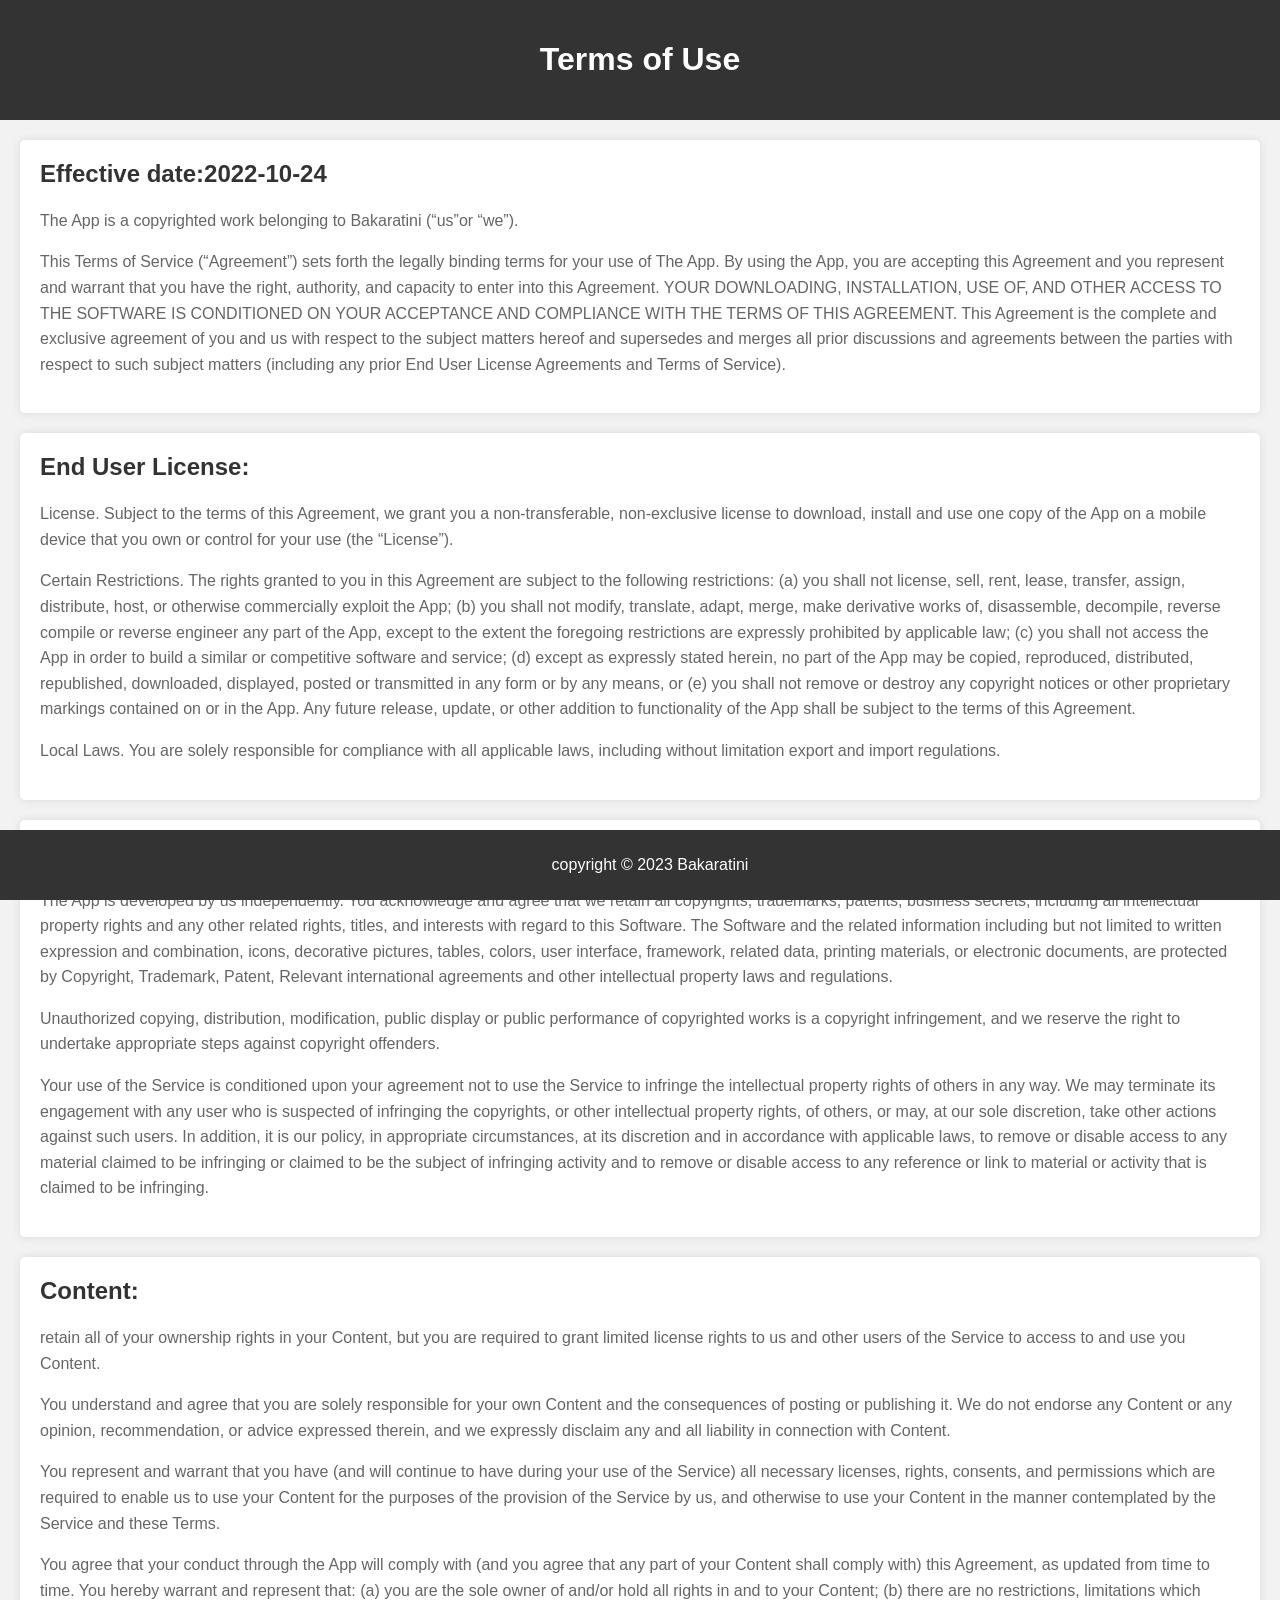
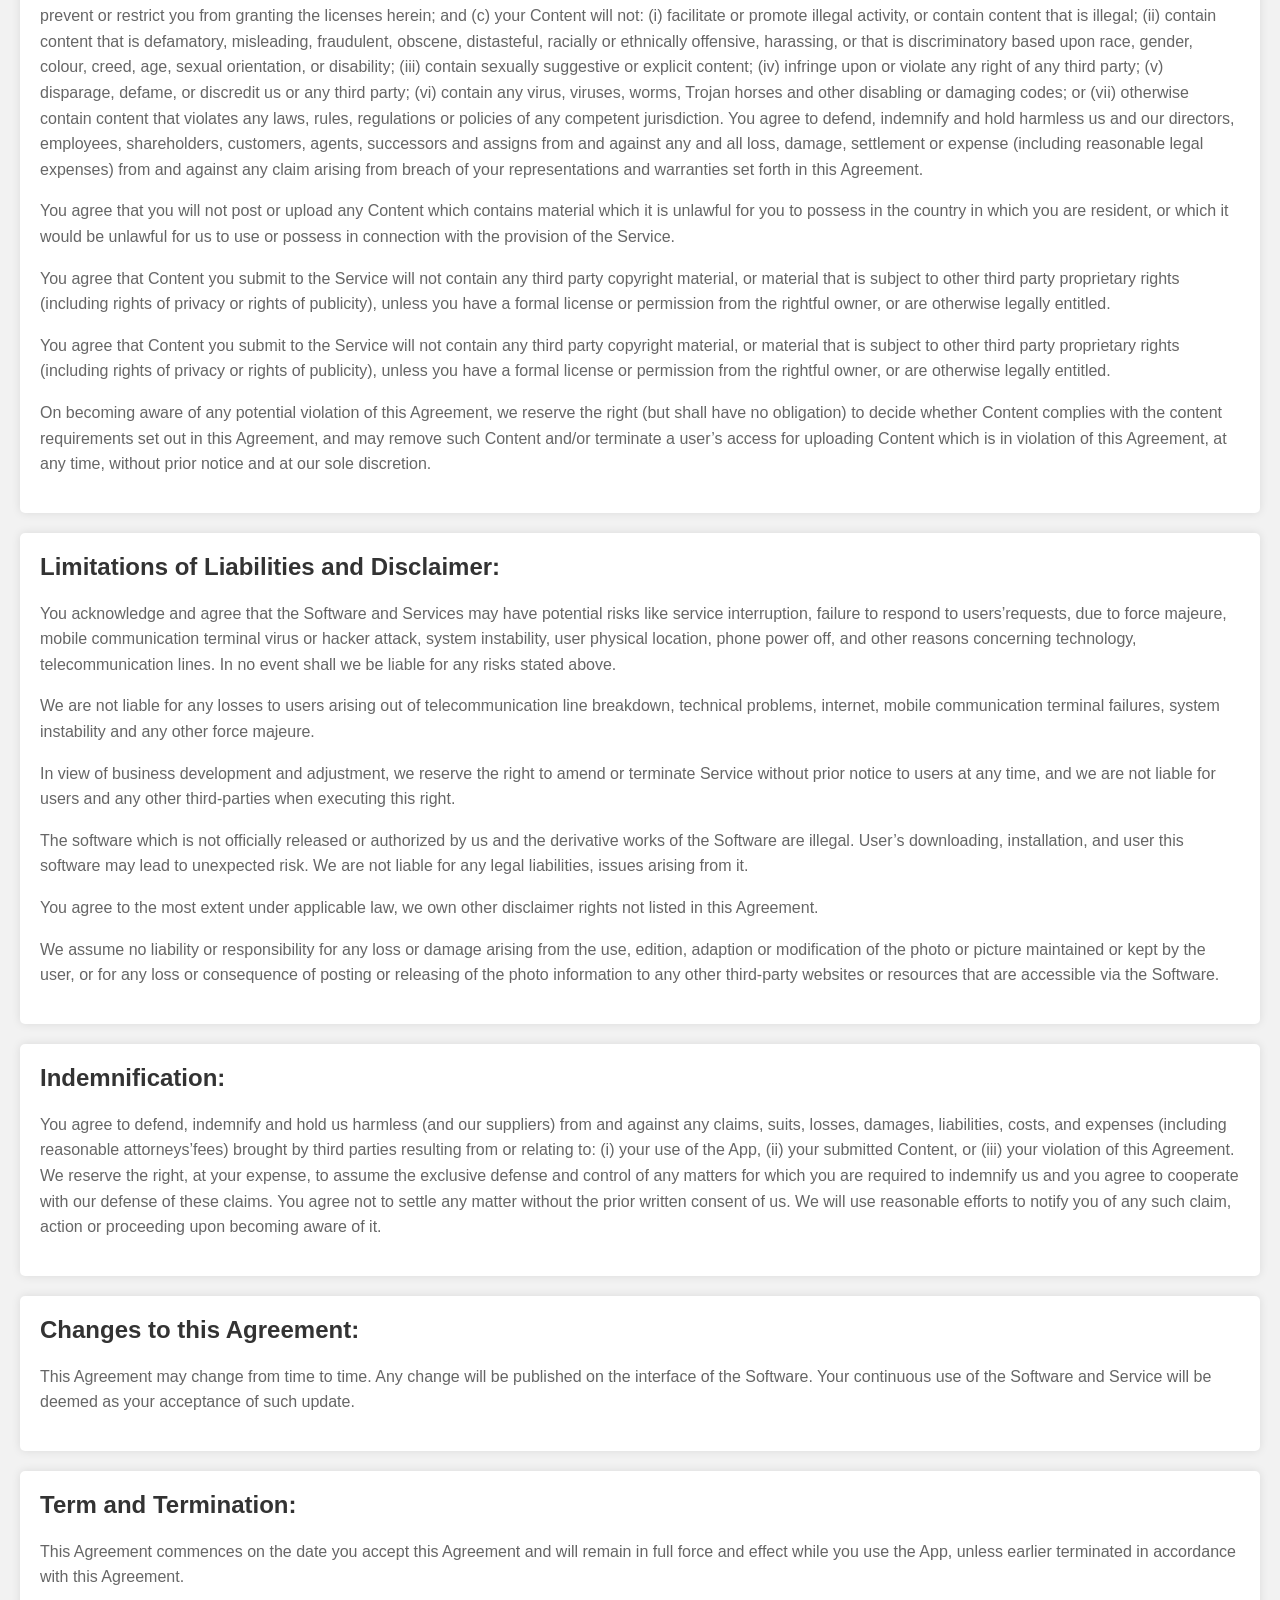
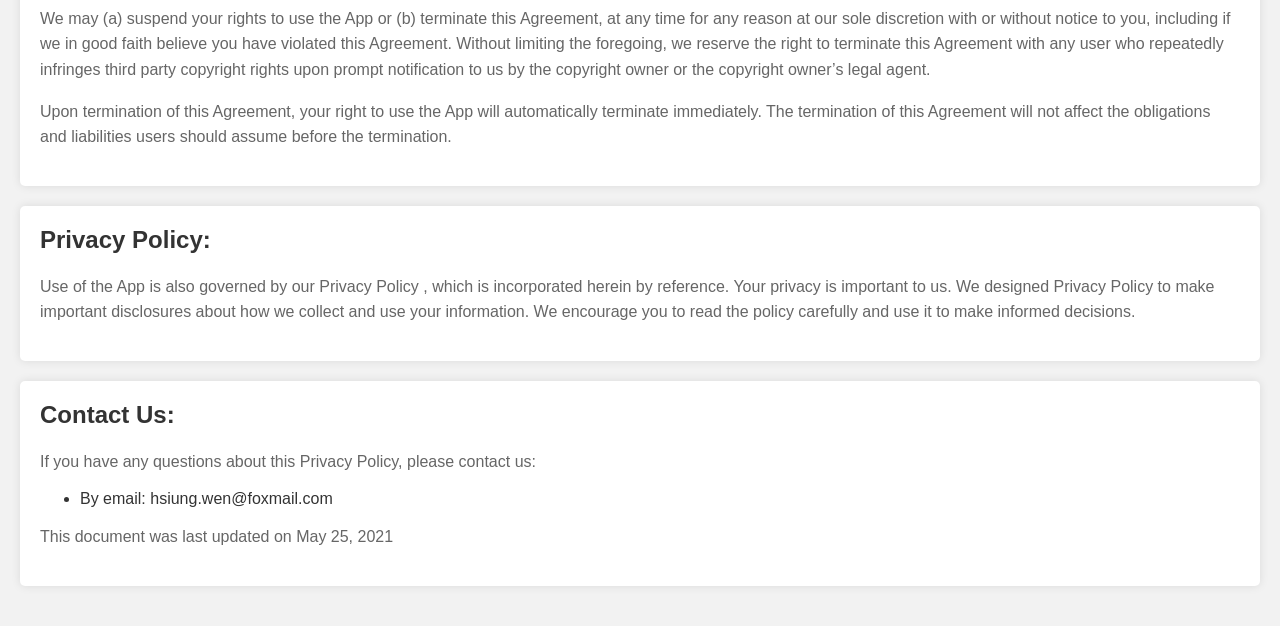
<file: html/TermsofService.html>
<!DOCTYPE html>
<html lang="zh-CN">
<head>
    <meta charset="UTF-8">
    <meta name="viewport" content="width=device-width, initial-scale=1.0">
    <title>Terms of Use</title>
    <meta name="description" content="Bakaratini Focus on mobile application app development.">
    <meta name="keywords" content="Bakaratini,XLocker,Barvo Clean,FileBox,App,Timeline, cool mood, download, mobile app, app development,magic,link">
    <link rel="shortcut icon" href="./images/favicon.ico">
    <link rel="stylesheet" href="../css/TermsofService.css">
</head>
<body>
    <header>
        <h1>Terms of Use</h1>
    </header>
    <main>
        <section>
            <h2>Effective date:2022-10-24</h2>
            <p>The App is a copyrighted work belonging to Bakaratini (“us”or “we”).</p>
            <p>This Terms of Service (“Agreement”) sets forth the legally binding terms for your use of The App. By using the App, you are accepting this Agreement and you represent and warrant that you have the right, authority, and capacity to enter into this Agreement. YOUR DOWNLOADING, INSTALLATION, USE OF, AND OTHER ACCESS TO THE SOFTWARE IS CONDITIONED ON YOUR ACCEPTANCE AND COMPLIANCE WITH THE TERMS OF THIS AGREEMENT. This Agreement is the complete and exclusive agreement of you and us with respect to the subject matters hereof and supersedes and merges all prior discussions and agreements between the parties with respect to such subject matters (including any prior End User License Agreements and Terms of Service).</p>
        </section>
        <section>
            <h2>End User License:</h2>
            <p>License. Subject to the terms of this Agreement, we grant you a non-transferable, non-exclusive license to download, install and use one copy of the App on a mobile device that you own or control for your use (the “License”).</p>
            <p>Certain Restrictions. The rights granted to you in this Agreement are subject to the following restrictions: (a) you shall not license, sell, rent, lease, transfer, assign, distribute, host, or otherwise commercially exploit the App; (b) you shall not modify, translate, adapt, merge, make derivative works of, disassemble, decompile, reverse compile or reverse engineer any part of the App, except to the extent the foregoing restrictions are expressly prohibited by applicable law; (c) you shall not access the App in order to build a similar or competitive software and service; (d) except as expressly stated herein, no part of the App may be copied, reproduced, distributed, republished, downloaded, displayed, posted or transmitted in any form or by any means, or (e) you shall not remove or destroy any copyright notices or other proprietary markings contained on or in the App. Any future release, update, or other addition to functionality of the App shall be subject to the terms of this Agreement.</p>
            <p>Local Laws. You are solely responsible for compliance with all applicable laws, including without limitation export and import regulations.</p>
        </section>
        <section>
            <h2>Intellectual Property Policy:</h2>
            <p>The App is developed by us independently. You acknowledge and agree that we retain all copyrights, trademarks, patents, business secrets, including all intellectual property rights and any other related rights, titles, and interests with regard to this Software. The Software and the related information including but not limited to written expression and combination, icons, decorative pictures, tables, colors, user interface, framework, related data, printing materials, or electronic documents, are protected by Copyright, Trademark, Patent, Relevant international agreements and other intellectual property laws and regulations.</p>
            <p>Unauthorized copying, distribution, modification, public display or public performance of copyrighted works is a copyright infringement, and we reserve the right to undertake appropriate steps against copyright offenders.</p>
            <p>Your use of the Service is conditioned upon your agreement not to use the Service to infringe the intellectual property rights of others in any way. We may terminate its engagement with any user who is suspected of infringing the copyrights, or other intellectual property rights, of others, or may, at our sole discretion, take other actions against such users. In addition, it is our policy, in appropriate circumstances, at its discretion and in accordance with applicable laws, to remove or disable access to any material claimed to be infringing or claimed to be the subject of infringing activity and to remove or disable access to any reference or link to material or activity that is claimed to be infringing.</p>
        </section>
        <section>
            <h2>Content:</h2>
            <p>retain all of your ownership rights in your Content, but you are required to grant limited license rights to us and other users of the Service to access to and use you Content.</p>
            <p>You understand and agree that you are solely responsible for your own Content and the consequences of posting or publishing it. We do not endorse any Content or any opinion, recommendation, or advice expressed therein, and we expressly disclaim any and all liability in connection with Content.</p>
            <p>You represent and warrant that you have (and will continue to have during your use of the Service) all necessary licenses, rights, consents, and permissions which are required to enable us to use your Content for the purposes of the provision of the Service by us, and otherwise to use your Content in the manner contemplated by the Service and these Terms.</p>
            <p>You agree that your conduct through the App will comply with (and you agree that any part of your Content shall comply with) this Agreement, as updated from time to time. You hereby warrant and represent that: (a) you are the sole owner of and/or hold all rights in and to your Content; (b) there are no restrictions, limitations which prevent or restrict you from granting the licenses herein; and (c) your Content will not: (i) facilitate or promote illegal activity, or contain content that is illegal; (ii) contain content that is defamatory, misleading, fraudulent, obscene, distasteful, racially or ethnically offensive, harassing, or that is discriminatory based upon race, gender, colour, creed, age, sexual orientation, or disability; (iii) contain sexually suggestive or explicit content; (iv) infringe upon or violate any right of any third party; (v) disparage, defame, or discredit us or any third party; (vi) contain any virus, viruses, worms, Trojan horses and other disabling or damaging codes; or (vii) otherwise contain content that violates any laws, rules, regulations or policies of any competent jurisdiction. You agree to defend, indemnify and hold harmless us and our directors, employees, shareholders, customers, agents, successors and assigns from and against any and all loss, damage, settlement or expense (including reasonable legal expenses) from and against any claim arising from breach of your representations and warranties set forth in this Agreement.</p>
            <p>You agree that you will not post or upload any Content which contains material which it is unlawful for you to possess in the country in which you are resident, or which it would be unlawful for us to use or possess in connection with the provision of the Service.</p>
            <p>You agree that Content you submit to the Service will not contain any third party copyright material, or material that is subject to other third party proprietary rights (including rights of privacy or rights of publicity), unless you have a formal license or permission from the rightful owner, or are otherwise legally entitled.</p>
            <p>You agree that Content you submit to the Service will not contain any third party copyright material, or material that is subject to other third party proprietary rights (including rights of privacy or rights of publicity), unless you have a formal license or permission from the rightful owner, or are otherwise legally entitled.</p>
            <p>On becoming aware of any potential violation of this Agreement, we reserve the right (but shall have no obligation) to decide whether Content complies with the content requirements set out in this Agreement, and may remove such Content and/or terminate a user’s access for uploading Content which is in violation of this Agreement, at any time, without prior notice and at our sole discretion.</p>
        </section>
        <section>
            <h2>Limitations of Liabilities and Disclaimer:</h2>
            <p>You acknowledge and agree that the Software and Services may have potential risks like service interruption, failure to respond to users’requests, due to force majeure, mobile communication terminal virus or hacker attack, system instability, user physical location, phone power off, and other reasons concerning technology, telecommunication lines. In no event shall we be liable for any risks stated above.</p>
            <p>We are not liable for any losses to users arising out of telecommunication line breakdown, technical problems, internet, mobile communication terminal failures, system instability and any other force majeure.</p>
            <p>In view of business development and adjustment, we reserve the right to amend or terminate Service without prior notice to users at any time, and we are not liable for users and any other third-parties when executing this right.</p>
            <p>The software which is not officially released or authorized by us and the derivative works of the Software are illegal. User’s downloading, installation, and user this software may lead to unexpected risk. We are not liable for any legal liabilities, issues arising from it.</p>  
            <p>You agree to the most extent under applicable law, we own other disclaimer rights not listed in this Agreement.</p>  
            <p>We assume no liability or responsibility for any loss or damage arising from the use, edition, adaption or modification of the photo or picture maintained or kept by the user, or for any loss or consequence of posting or releasing of the photo information to any other third-party websites or resources that are accessible via the Software.</p>
        </section>
        <section>
            <h2>Indemnification:</h2>
            <p>You agree to defend, indemnify and hold us harmless (and our suppliers) from and against any claims, suits, losses, damages, liabilities, costs, and expenses (including reasonable attorneys’fees) brought by third parties resulting from or relating to: (i) your use of the App, (ii) your submitted Content, or (iii) your violation of this Agreement. We reserve the right, at your expense, to assume the exclusive defense and control of any matters for which you are required to indemnify us and you agree to cooperate with our defense of these claims. You agree not to settle any matter without the prior written consent of us. We will use reasonable efforts to notify you of any such claim, action or proceeding upon becoming aware of it.</p>
        </section>
        <section>
            <h2>Changes to this Agreement:</h2>
            <p>This Agreement may change from time to time. Any change will be published on the interface of the Software. Your continuous use of the Software and Service will be deemed as your acceptance of such update.</p>
        </section>
        <section>
            <h2>Term and Termination:</h2>
            <p>This Agreement commences on the date you accept this Agreement and will remain in full force and effect while you use the App, unless earlier terminated in accordance with this Agreement.</p>
            <p>We may (a) suspend your rights to use the App or (b) terminate this Agreement, at any time for any reason at our sole discretion with or without notice to you, including if we in good faith believe you have violated this Agreement. Without limiting the foregoing, we reserve the right to terminate this Agreement with any user who repeatedly infringes third party copyright rights upon prompt notification to us by the copyright owner or the copyright owner’s legal agent.</p>
            <p>Upon termination of this Agreement, your right to use the App will automatically terminate immediately. The termination of this Agreement will not affect the obligations and liabilities users should assume before the termination.</p>
        </section>
        <section>
            <h2>Privacy Policy:</h2>
            <p>Use of the App is also governed by our Privacy Policy , which is incorporated herein by reference. Your privacy is important to us. We designed Privacy Policy to make important disclosures about how we collect and use your information. We encourage you to read the policy carefully and use it to make informed decisions.</p>
        </section>
        <section>
            <h2>Contact Us:</h2>
            <p>If you have any questions about this Privacy Policy, please contact us: </p>
            <ul>
                <li>By email: hsiung.wen@foxmail.com</li>
            </ul>
            <p>This document was last updated on May 25, 2021</p>
        </section>
    </main>
    <footer>
        <p>copyright © 2023 Bakaratini</p>
    </footer>
</body>
</html>
</file>
<file: css/index.css>
* {
  padding: 0;
  margin: 0;
  box-sizing: border-box;
  font-family: "Kosugi Maru", sans-serif; /* anime font */
  text-decoration: none;
  list-style: none;
  scroll-behavior: smooth;
  scroll-padding-top: 2rem;
}

:root {
  --bg--color: #10101a;
  --main-color: #9370db;
  --2nd-main-color: #ffffffcc;
  --text-color: #fff;
  --big-font: 5rem;
  --h2-font: 1.9rem;
  --p-font: 1rem;
}

body {
  background-color: var(--bg--color);
  color: var(--text-color);
}

/* Header */
header {
  position: fixed;
  top: 0;
  width: 100%;
  right: 0;
  z-index: 1000;
  display: flex;
  align-items: center;
  justify-content: space-between;
  background: var(--bg--color);
  padding: 24px 14%;
  transition: 0.3s;
}

/* Navbar */
.logo {
  color: var(--text-color);
  font-size: 1.8rem;
  font-weight: 600;
}

span {
  color: var(--main-color);
}

.navbar {
  display: flex;
}

.navbar a {
  color: var(--text-color);
  font-size: 1rem;
  font-weight: 500;
  padding: 10px 20px;
}

.navbar a:hover {
  color: var(--main-color);
  border-bottom: 2px solid var(--main-color);
  transition: 0.3s;
}

#menu-icon {
  font-size: 28px;
  z-index: 10001;
  cursor: pointer;
  display: none;
}

/* Home Section */
section {
  padding: 120px 14%;
}

.home {
  display: grid;
  grid-template-columns: repeat(2, 1fr);
  grid-gap: 6rem;
  align-items: center;
  position: relative;
  height: 100vh;
  width: 100%;
}

.home-img img {
  width: 600px;
  max-width: 100%;
  height: auto;
}

.home-text h5 {
  color: var(--text-color);
  font-size: 25px;
  font-weight: 500;
  margin: 0 0 20px;
}

.home-text h1 {
  color: var(--text-color);
  font-size: var(--big-font);
  font-weight: 700;
  margin: 0 0 20px;
  line-height: 1;
}

.home-text h6 {
  color: var(--text-color);
  font-size: 18px;
  font-weight: 500;
  margin-bottom: 25px;
}

.btn {
  background: var(--main-color);
  color: var(--text-color);
  box-shadow: 4px 4px var(--text-color);
  display: inline-block;
  padding: 0 25px;
  line-height: 42px;
  border: 1px solid transparent;
  font-size: 14px;
  font-weight: 400;
  letter-spacing: 2px;
  transition: ease all 0.35s;
}

.btn:hover {
  background: var(--text-color);
  color: var(--main-color);
  box-shadow: 4px 4px var(--main-color);
}

/* About Section */
.about {
  display: grid;
  grid-template-columns: repeat(2, 2fr);
  grid-gap: 5rem;
  align-items: center;
}

.about-img img {
  width: 580px;
  max-width: 100%;
  height: auto;
}

.about-text h3 {
  color: var(--text-color);
  font-size: 30px;
  font-weight: 300;
  margin: 0 0 30px;
  letter-spacing: 6px;
}

.about-text h2 {
  font-size: var(--h2-font);
  font-weight: 500;
  line-height: 1.2;
  margin-bottom: 0.5rem;
  max-width: 470;
  margin-bottom: 2rem;
}

.about-text p {
  color: var(--2nd-main-color);
  font-size: var(--p-font);
  font-weight: 300;
  line-height: 1.8rem;
  margin-bottom: 1.5rem;
  max-width: 570px;
}

.main-btn .btn {
  margin-right: 20px;
}

/* Services Section */
.center {
  text-align: center;
}

.center h3 {
  color: var(--text-color);
  font-size: 30px;
  font-weight: 300;
  letter-spacing: 6px;
}

.service-content {
  display: grid;
  grid-template-columns: repeat(auto-fit, minmax(350px, auto));
  grid-gap: 2rem;
  align-items: center;
  margin-top: 4.4rem;
}

.row {
  background: #0b0b13;
  padding: 60px 35px;
  border-radius: 5px;
  cursor: pointer;
  transition: all 0.4s;
}

.row i {
  color: var(--main-color);
  font-size: 3rem;
  margin-bottom: 20px;
}

.row h3 {
  font-size: 1.25rem;
  font-weight: 500;
  margin-bottom: 20px;
  color: var(--text-color);
}

.row p {
  font-size: 18px;
  color: var(--2nd-main-color);
  line-height: 30px;
}

.row:hover {
  transform: translateY(-15px);
  box-shadow: 0px 15px 30px 0px rgb(0 0 0 / 70%);
}

/* CTA Section */
.cta {
  background: #0b0b13;
  width: 100%;
  padding: 150px 0;
  text-align: center;
  margin: 100px auto;
}

.cta h4 {
  color: var(--text-color);
  font-size: 1.6rem;
  font-weight: 300;
  margin-bottom: 30px;
}

/* Resume Section */
.resume {
  text-align: center;
}

.resume h3 {
  color: var(--text-color);
  font-size: 30px;
  font-weight: 580;
  margin: 0 0 30px;
  letter-spacing: 6px;
}

.resume .center {
  display: flex;
  justify-content: center;
}

.resume-content {
  display: grid;
  grid-template-columns: repeat(auto-fit, minmax(450px, auto));
  grid-gap: 3rem;
  align-items: center;
  margin-top: 4.4rem;
}

.box {
  background: #0b0b13;
  padding: 40px 30px;
  border-radius: 5px;
  cursor: pointer;
  transition: all 0.4s;
}

.box h6 {
  color: #3e4455;
  font-size: 14px;
  font-weight: 600;
  margin-bottom: 10px;
}

.box h4 {
  color: var(--text-color);
  font-size: 1.3rem;
  font-weight: 700;
  margin-top: 25px;
  margin-bottom: 13px;
}

.box p {
  font-size: var(--p-font);
  font-weight: 300;
  margin-bottom: 1.2rem;
  line-height: 1.8rem;
  color: var(--2nd-main-color);
}

.box h5 {
  font-size: 14px;
  font-weight: 500;
  color: var(--2nd-main-color);
}

.box:hover {
  transform: translate(-15px);
  box-shadow: 0px 15px 30px 0px rgb(0 0 0 / 70%);
}

/* Contact Section */
.contact {
  text-align: center;
}

.contact-center {
  display: flex;
  justify-content: center;
  align-items: center;
  height: 100%;
}

.contact-form {
  display: flex;
  align-items: center;
  justify-content: center;
  margin-top: 4.2rem;
}

.contact-form form {
  position: relative;
  width: 550px;
}

form input,
form textarea {
  width: 100%;
  padding: 20px;
  outline: none;
  border: none;
  background: #0b0b13;
  color: var(--text-color);
  margin-bottom: 0.5rem;
  border-radius: 5px;
}

form input::placeholder,
form textarea::placeholder {
  color: var(--2nd-main-color);
}

textarea {
  height: 200px;
  resize: none;
}

form .send-btn {
  background: var(--main-color);
  color: var(--text-color);
  box-shadow: 4px 4px var(--text-color);
  display: inline-block;
  padding: 0 25px;
  line-height: 42px;
  border: 1px solid transparent;
  font-size: 14px;
  font-weight: 400;
  letter-spacing: 2px;
  transition: ease all 0.35s;
  margin-top: 5px;
}

form .send-btn:hover {
  background: var(--text-color);
  color: var(--main-color);
  box-shadow: 4px 4px var(--main-color);
}

/* Footer */
.footer {
  text-align: center;
  padding: 30px;
  color: var(--2nd-main-color);
  background: #0b0b13;
  line-height: 1.8rem;
  margin-top: 3rem;
}

/* Media query for mobile devices with screen size up to 768px */
@media (max-width: 768px) {
  header {
    padding: 18px 3%;
  }
  #menu-icon {
    display: block;
  }
  .navbar {
    background: #0b0b13;
    position: absolute;
    top: -500px;
    right: 0;
    left: 0;
    display: flex;
    flex-direction: column;
    box-shadow: 0px 15px 30px 0px rgb(0 0 0 / 70%);
    text-align: left;
    transition: 0.2s ease;
  }
  .navbar a {
    display: block;
    margin: 1rem;
    padding: 1rem;
    border-left: 2px solid var(--main-color);
  }
  .navbar.active {
    top: 100%;
  }

  .home {
    grid-template-columns: 1fr;
    grid-gap: 2rem;
    margin-top: 80px;
    height: auto;
    text-align: center;
    padding: 50px 3%;
  }
  .home-img img {
    width: 100%;
    height: auto;
  }
  .home-text h5 {
    font-size: 20px;
  }
  .home-text h1 {
    font-size: 2.5rem;
  }
  .home-text h6 {
    font-size: 14px;
  }

  .about {
    grid-template-columns: 1fr;
    text-align: center;
    padding: 50px 3%;
  }
  .about-img-container img {
    width: 100%;
  }
  .about-text h3 {
    font-size: 22px;
  }
  .about-text h2 {
    font-size: 1.6rem;
  }
  .about-text p {
    font-size: 0.9rem;
  }
  .resume-content {
    grid-template-columns: repeat(auto-fit, minmax(200px, 1fr));
    grid-gap: 2rem;
    margin-top: 4.4rem;
  }
  .box h4 {
    font-size: 1rem;
  }
  .box p {
    font-size: 0.8rem;
  }
  .box h5 {
    font-size: 12px;
  }
  .contact-form form {
    width: 100%;
  }
  .service-content {
    grid-template-columns: 1fr;
  }

  .row {
    padding: 30px 20px;
  }
}
</file>
<file: css/privacypolicy.css>
body, html {
    margin: 0;
    padding: 0;
    width: 100%;
    height: 100%;
}

body {
    font-family: Arial, sans-serif;
    background-color: #f2f2f2; /* 背景色 */
    color: #333; /* 文字颜色 */
}

header {
    background-color: #333; /* 头部背景色 */
    color: white; /* 头部文字颜色 */
    padding: 20px;
    text-align: center;
}

main {
    padding: 20px;
}

section {
    margin-bottom: 20px;
    padding: 20px;
    background-color: white;
    border-radius: 5px;
    box-shadow: 0 0 10px rgba(0, 0, 0, 0.1);
}

section h2 {
    color: #333;
    font-size: 1.5rem;
    margin-top: 0;
}

section p {
    color: #666;
    line-height: 1.6;
}

footer {
    background-color: #333; /* 底部背景色 */
    color: white; /* 底部文字颜色 */
    text-align: center;
    padding: 10px;
    position: fixed;
    bottom: 0;
    width: 100%;
}
</file>
<file: css/TermsofService.css>
body, html {
    margin: 0;
    padding: 0;
    width: 100%;
    height: 100%;
}

body {
    font-family: Arial, sans-serif;
    background-color: #f2f2f2; /* 背景色 */
    color: #333; /* 文字颜色 */
}

header {
    background-color: #333; /* 头部背景色 */
    color: white; /* 头部文字颜色 */
    padding: 20px;
    text-align: center;
}

main {
    padding: 20px;
}

section {
    margin-bottom: 20px;
    padding: 20px;
    background-color: white;
    border-radius: 5px;
    box-shadow: 0 0 10px rgba(0, 0, 0, 0.1);
}

section h2 {
    color: #333;
    font-size: 1.5rem;
    margin-top: 0;
}

section p {
    color: #666;
    line-height: 1.6;
}

footer {
    background-color: #333; /* 底部背景色 */
    color: white; /* 底部文字颜色 */
    text-align: center;
    padding: 10px;
    position: fixed;
    bottom: 0;
    width: 100%;
}
</file>
